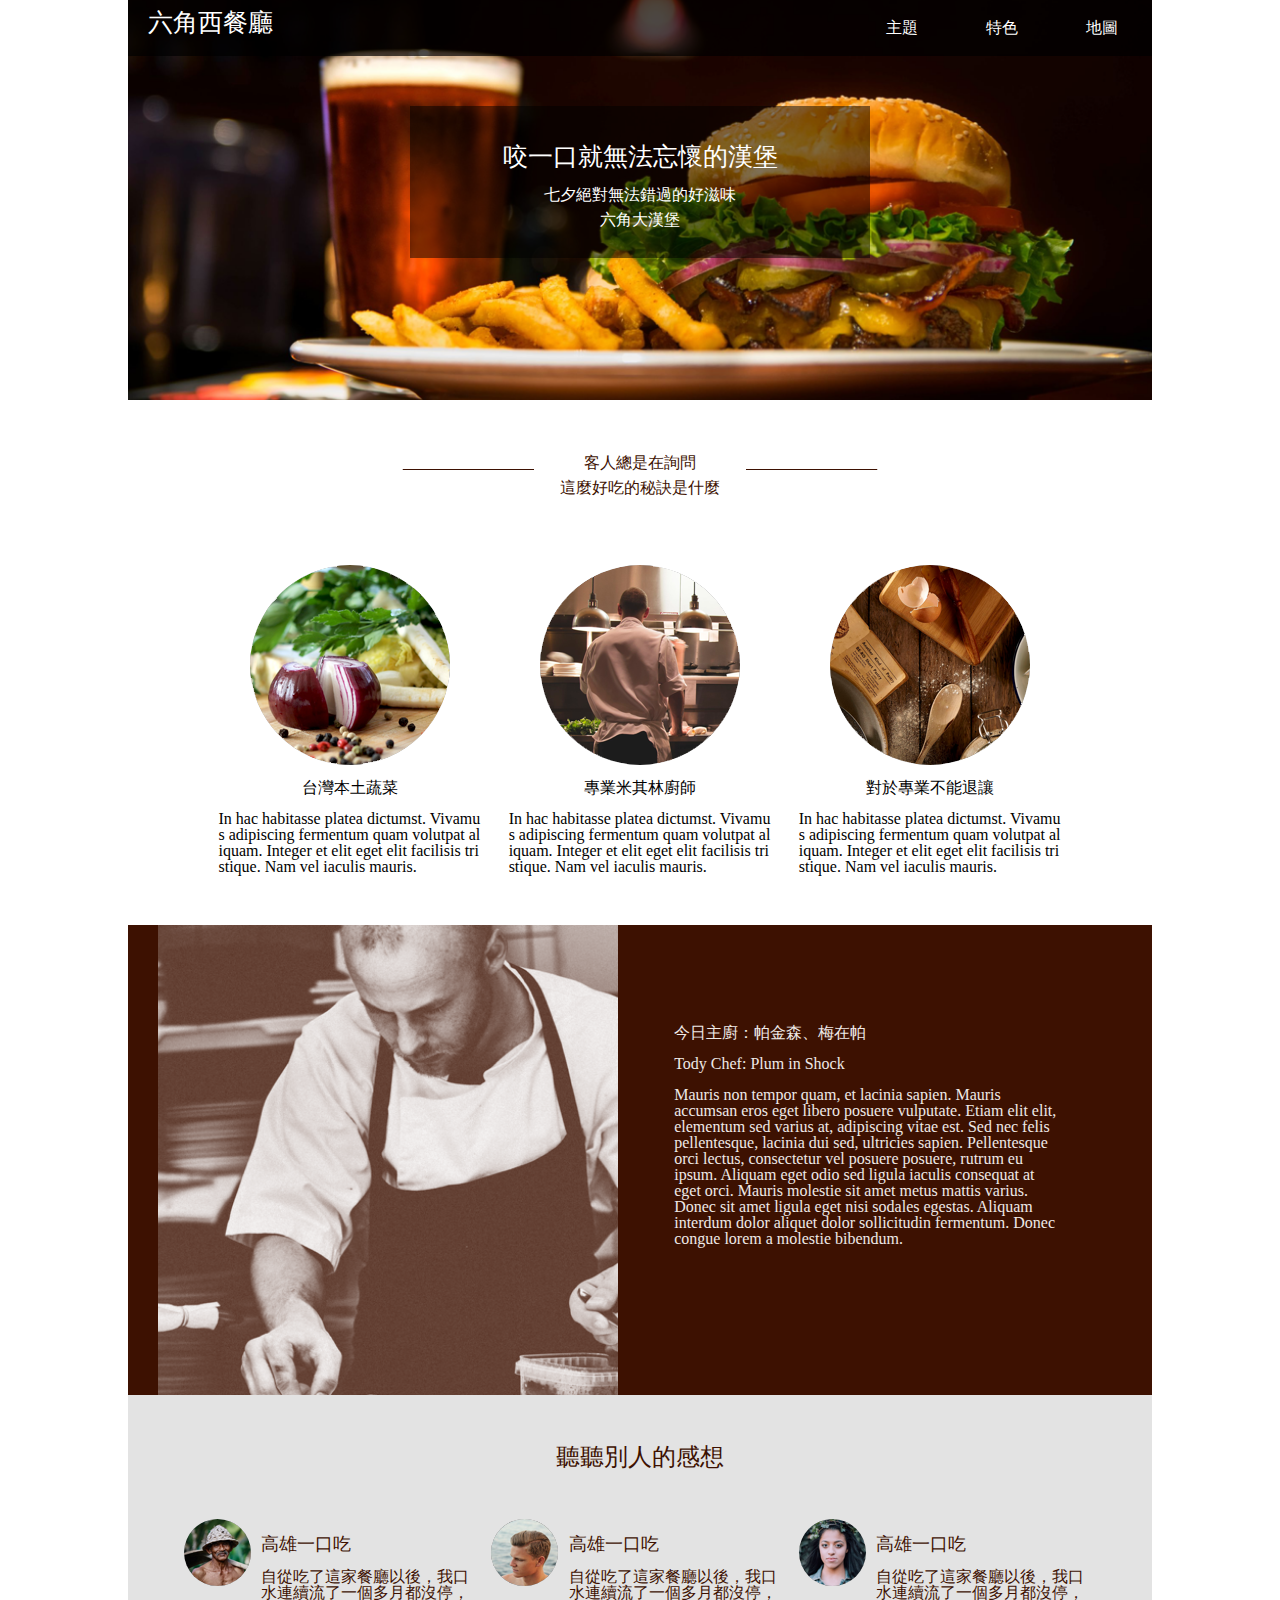
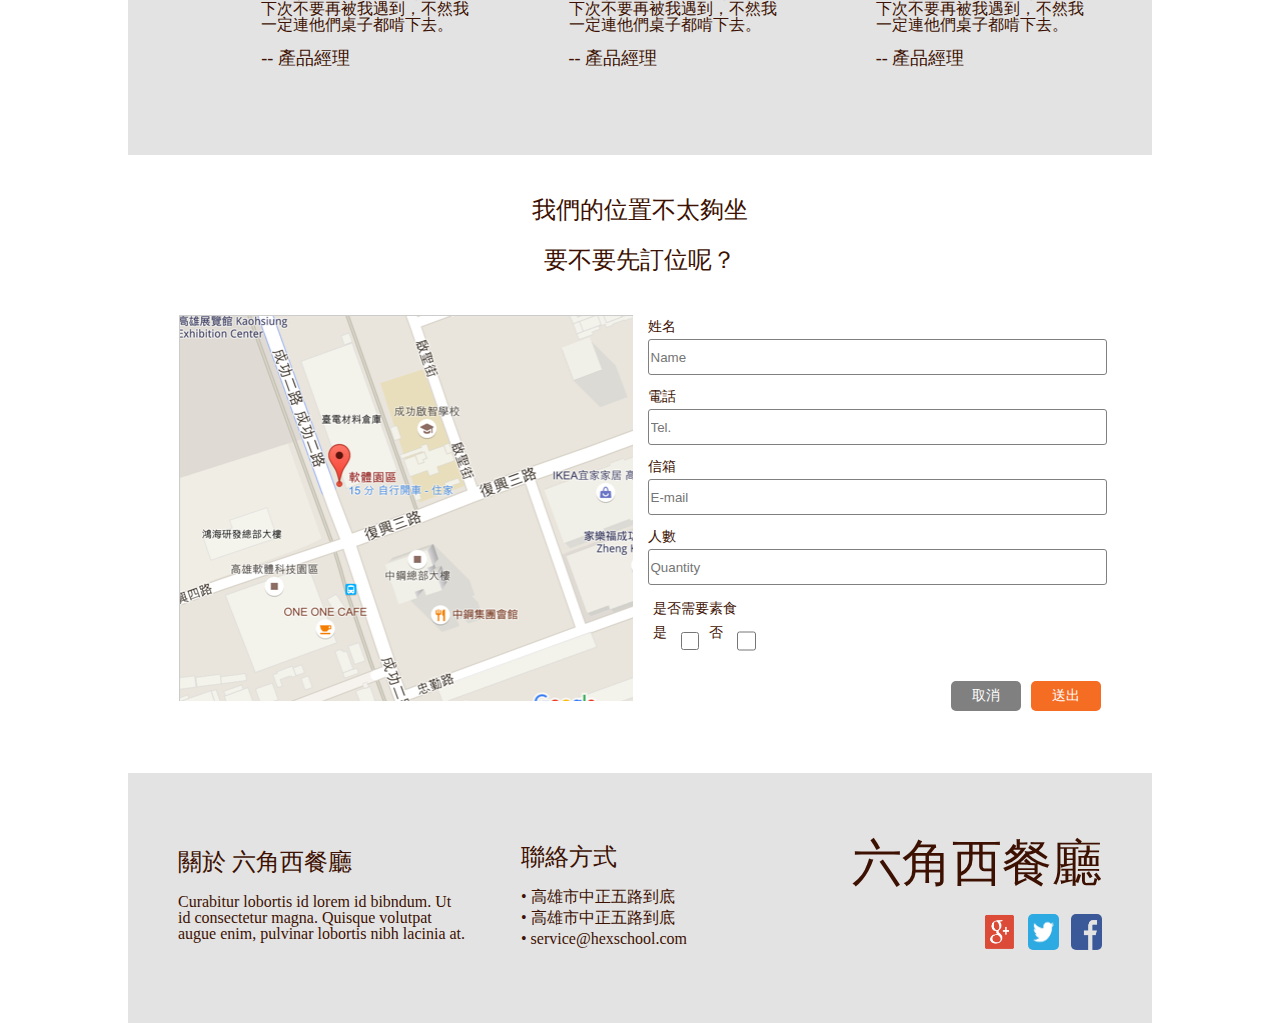
<file: index.html>
<!DOCTYPE html>
<html lang="en">
<head>
  <meta charset="UTF-8">
  <title>Document</title>
  <meta name="viewport" content="width=device-width, initial-scale=1.0">
  <!-- <link rel="stylesheet" href="rwd-final-indexcss.css"> -->
  <link rel="stylesheet" href="index.css">
  <link rel="stylesheet" href="https://use.fontawesome.com/releases/v5.8.1/css/all.css" integrity="sha384-50oBUHEmvpQ+1lW4y57PTFmhCaXp0ML5d60M1M7uH2+nqUivzIebhndOJK28anvf" crossorigin="anonymous">

</head>
<body>
<div class="wrap">
<div class="header">
	<!-- <img src="web/assets/header_desktop.png" alt=""> -->
	<div class="headerlist">
		<h1 >六角西餐廳</h1>
		<div class="list">
			<ul>
				<li><a href="#">主題</a></li>
				<li><a href="#">特色</a></li>
				<li><a href="#">地圖</a></li>
			</ul>


		</div>
		<div class="menuicon">
			<div class="iconborder"></div>
			<div class="iconborder"></div>
			<div class="iconborder"></div>
		</div>
	</div>
	<div class="headerh2">
		<div>
		<h2>咬一口<br/>就無法忘懷的漢堡</h2>
		<p>七夕絕對無法錯過的好滋味</p>
		<div class="headerh2-icon">
		<i class="fas fa-utensils"></i>
		<p>六角大漢堡</p>
		<i class="fas fa-utensils"></i>
		
		</div>
		</div>
	</div>
</div>

<div class="con1">
	
		<div class="con1title">
		<p class="p-line">客人總是在詢問</p>
		<span>這麼好吃的秘訣是什麼</span>
		</div>
	
		<div class="con1info">
			<ul>
				<li>
					<img src="web/assets/feature_1.png" alt="">
					<h3>台灣本土蔬菜</h3>
					<p>In hac habitasse platea dictumst. Vivamus adipiscing fermentum quam volutpat aliquam. Integer et elit eget elit facilisis tristique. Nam vel iaculis mauris.</p>

				</li>
				<li>
					<img src="web/assets/feature_2.png" alt="">
					<h3>專業米其林廚師</h3>
					<p>In hac habitasse platea dictumst. Vivamus adipiscing fermentum quam volutpat aliquam. Integer et elit eget elit facilisis tristique. Nam vel iaculis mauris.</p>

				</li>
				<li>
					<img src="web/assets/feature_3.png" alt="">
					<h3>對於專業不能退讓</h3>
					<p>In hac habitasse platea dictumst. Vivamus adipiscing fermentum quam volutpat aliquam. Integer et elit eget elit facilisis tristique. Nam vel iaculis mauris.</p>

				</li>	


			</ul>


		</div>

</div>

<div class="con2">
	
	<div class="con2img"><img src="web/assets/main_chef_brown.png" alt="" "></div>

	
	<div class="con2intr">
		<h3>今日主廚：帕金森、梅在帕</h3>
		<h3>Tody Chef: Plum in Shock</h3>
		<p>Mauris non tempor quam, et lacinia sapien. Mauris accumsan eros eget libero posuere vulputate. Etiam elit elit, elementum sed varius at, adipiscing vitae est. Sed nec felis pellentesque, lacinia dui sed, ultricies sapien. Pellentesque orci lectus, consectetur vel posuere posuere, rutrum eu ipsum. Aliquam eget odio sed ligula iaculis consequat at eget orci. Mauris molestie sit amet metus mattis varius. Donec sit amet ligula eget nisi sodales egestas. Aliquam interdum dolor aliquet dolor sollicitudin fermentum. Donec congue lorem a molestie bibendum.</p>


	</div>
</div>


<div class="info">
	<h2>聽聽別人的感想</h2>
	<div class="comment">
		<ul>
			<li class="com-img1"></li>
			<li class="com-wrap">
				<span>高雄一口吃</span>
				<p>自從吃了這家餐廳以後，我口水連續流了一個多月都沒停，下次不要再被我遇到，不然我一定連他們桌子都啃下去。</p>
				<span class="comment-name">-- 產品經理</span>
			</li>
			<li class="com-img2"></li>

			<li class="com-wrap">
				<span>高雄一口吃</span>
				<p>自從吃了這家餐廳以後，我口水連續流了一個多月都沒停，下次不要再被我遇到，不然我一定連他們桌子都啃下去。</p>
				<span class="comment-name">-- 產品經理</span>

			</li>

			<li class="com-img3"></li>

			<li class="com-wrap">
				<span>高雄一口吃</span>
				<p>自從吃了這家餐廳以後，我口水連續流了一個多月都沒停，下次不要再被我遇到，不然我一定連他們桌子都啃下去。</p>
				<span class="comment-name">-- 產品經理</span>
			</li>
		</ul>
	</div>


</div>




<div class="map">
	<h3>我們的位置不太夠坐</h3>
	<h3>要不要先訂位呢？</h3>
	<div class="mapinfo">
		<div class="map-mini"></div>
		<div class="mapinput">
			<label for="name">姓名</label>
			<input class="username" type="text" id="name" placeholder="Name">
			<label for="telephone">電話</label>
			<input class="usertel" type="number" id="telephone" placeholder="Tel.">
			<label for="email">信箱</label>
			<input class="usermail" type="text" id="email" placeholder="E-mail">
			<label for="quantity">人數</label>
			<input class="userquantity" type="number" id="quantity" placeholder="Quantity">
			<span>是否需要素食</span>
			
			<form action="#">
				<div class="user-vesge">
					<span id="vegetarian">是</span>
					<input type="checkbox" id="vegetarian" value="yes" >
					<span id="vegetarian">否</span>
					<input type="checkbox" id="vegetarian" value="no" >
				</div>
			</form>
			<div class="info-sub">
				<button type="submit" class="info-botten">取消</button>
				<button type="submit" class="info-botten info-botten2">送出</button>
			</div>
			
		</div>
	</div>

</div>

<div class="footer">
	<div class="footer-info">
		<h3>關於 六角西餐廳</h3>
		<p>Curabitur lobortis id lorem id bibndum. Ut id consectetur magna. Quisque volutpat augue enim, pulvinar lobortis nibh lacinia at. </p>
	</div>
	<div class="footer-info">
		<h3>聯絡方式</h3>
		<p>•	高雄市中正五路到底</p>
		<p>•	高雄市中正五路到底</p>
		<p>•	service@hexschool.com</p>
	</div>
	<div class="footer-info footer-info2" style="margin-left:  auto;">
		<h3>六角西餐廳</h3>
		<div class="link">
			<a href="#" ><img src="web/assets/googlelogo.png" alt=""></a>
			<a href="#" ><img src="web/assets/twitterlogo.jpg" alt=""></a>
			<a href="#" ><img src="web/assets/fblogo.png" alt=""></a>
		</div>

	</div>
</div>	



</div>
</body>

</html>
</file>
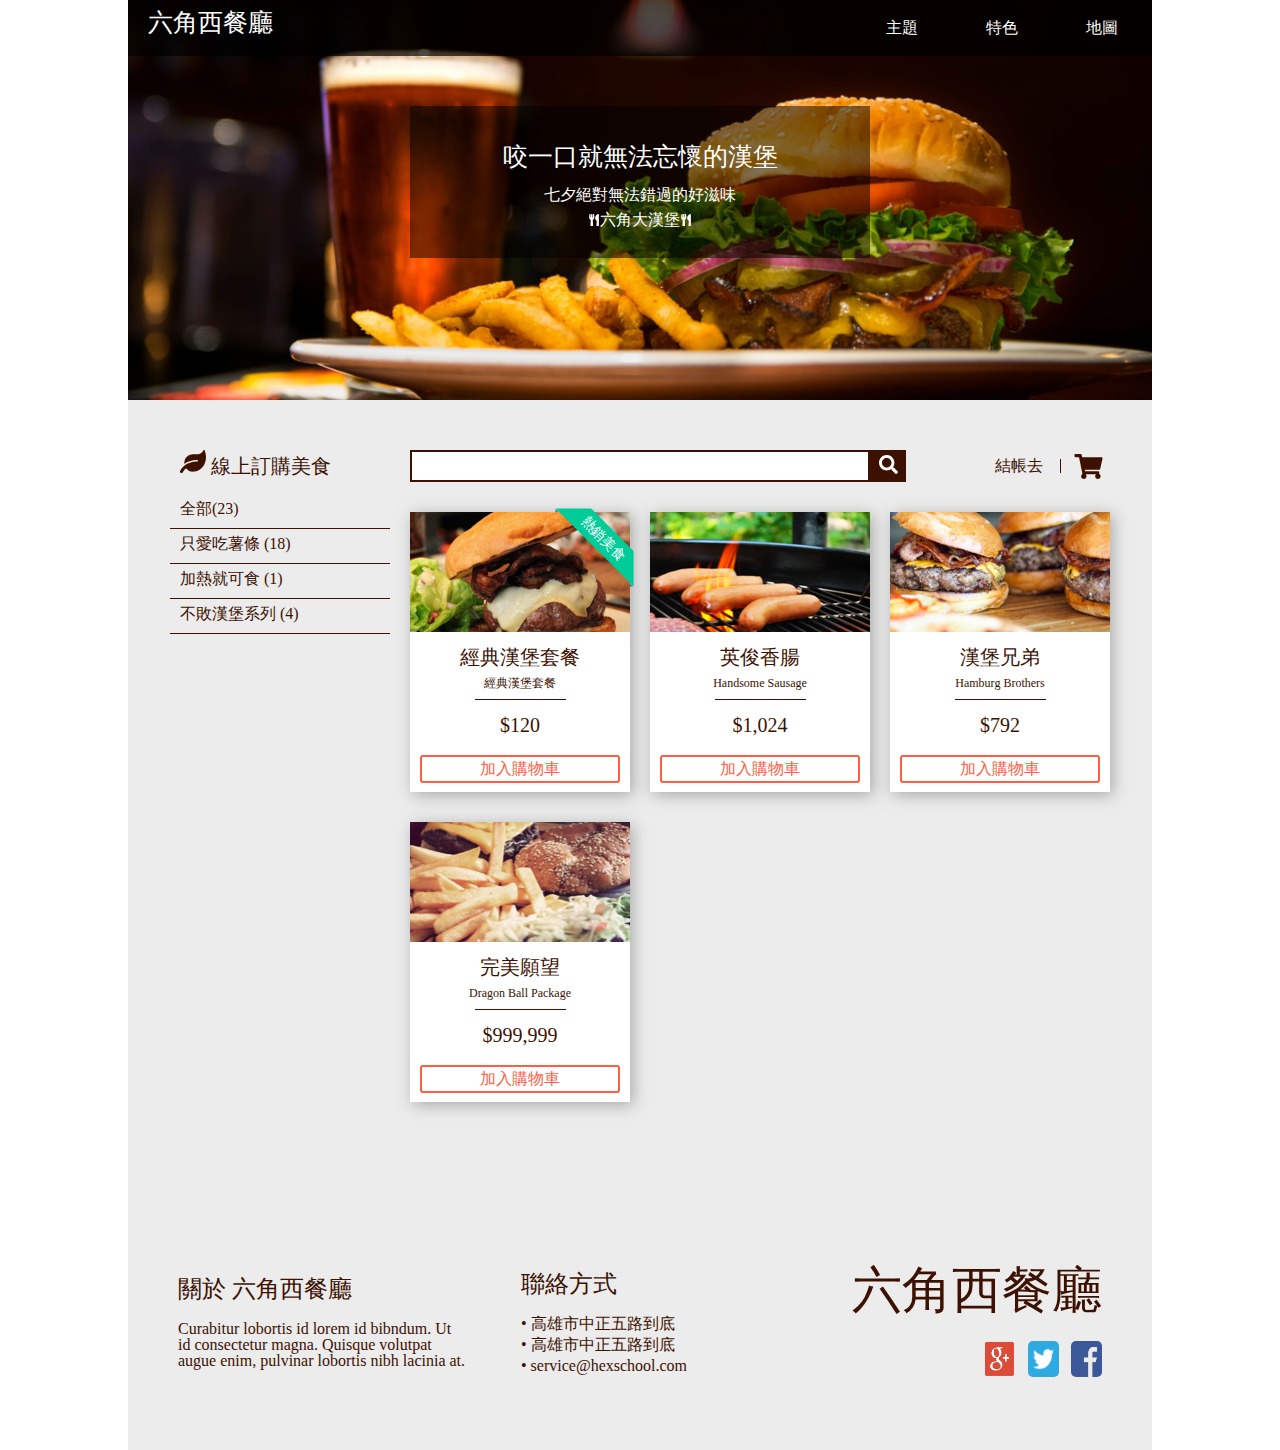
<file: rwd-final-cart.html>
<!DOCTYPE html>
<html lang="en">
<head>
  <meta charset="UTF-8">
  <title>購物車</title>
  <meta name="viewport" content="width=device-width, initial-scale=1.0">
  <!-- <link rel="stylesheet" href="rwd-final-cartcss.css"> -->
  <link rel="stylesheet" href="cart.css">

</head>
<body>
<div class="wrap">
<div class="header">
	<!-- <img src="web/assets/header_desktop.png" alt=""> -->
	<div class="headerlist">
		<h1 >六角西餐廳</h1>
		<div class="list">
			<ul>
				<li><a href="#">主題</a></li>
				<li><a href="#">特色</a></li>
				<li><a href="#">地圖</a></li>
			</ul>


		</div>
		<div class="menuicon">
			<div class="iconborder"></div>
			<div class="iconborder"></div>
			<div class="iconborder"></div>
		</div>
	</div>
	

<div class="headerh2">
		<div>
		<h2>咬一口<br/>就無法忘懷的漢堡</h2>
		<p>七夕絕對無法錯過的好滋味</p>
		<div class="headerh2-icon">
		<svg aria-hidden="true" focusable="false" data-prefix="fas" data-icon="utensils" class="svg-inline--fa fa-utensils fa-w-13" role="img" xmlns="http://www.w3.org/2000/svg" viewBox="0 0 416 512"><path fill="currentColor" d="M207.9 15.2c.8 4.7 16.1 94.5 16.1 128.8 0 52.3-27.8 89.6-68.9 104.6L168 486.7c.7 13.7-10.2 25.3-24 25.3H80c-13.7 0-24.7-11.5-24-25.3l12.9-238.1C27.7 233.6 0 196.2 0 144 0 109.6 15.3 19.9 16.1 15.2 19.3-5.1 61.4-5.4 64 16.3v141.2c1.3 3.4 15.1 3.2 16 0 1.4-25.3 7.9-139.2 8-141.8 3.3-20.8 44.7-20.8 47.9 0 .2 2.7 6.6 116.5 8 141.8.9 3.2 14.8 3.4 16 0V16.3c2.6-21.6 44.8-21.4 48-1.1zm119.2 285.7l-15 185.1c-1.2 14 9.9 26 23.9 26h56c13.3 0 24-10.7 24-24V24c0-13.2-10.7-24-24-24-82.5 0-221.4 178.5-64.9 300.9z"></path></svg>
		<p>六角大漢堡</p>
		<svg aria-hidden="true" focusable="false" data-prefix="fas" data-icon="utensils" class="svg-inline--fa fa-utensils fa-w-13" role="img" xmlns="http://www.w3.org/2000/svg" viewBox="0 0 416 512"><path fill="currentColor" d="M207.9 15.2c.8 4.7 16.1 94.5 16.1 128.8 0 52.3-27.8 89.6-68.9 104.6L168 486.7c.7 13.7-10.2 25.3-24 25.3H80c-13.7 0-24.7-11.5-24-25.3l12.9-238.1C27.7 233.6 0 196.2 0 144 0 109.6 15.3 19.9 16.1 15.2 19.3-5.1 61.4-5.4 64 16.3v141.2c1.3 3.4 15.1 3.2 16 0 1.4-25.3 7.9-139.2 8-141.8 3.3-20.8 44.7-20.8 47.9 0 .2 2.7 6.6 116.5 8 141.8.9 3.2 14.8 3.4 16 0V16.3c2.6-21.6 44.8-21.4 48-1.1zm119.2 285.7l-15 185.1c-1.2 14 9.9 26 23.9 26h56c13.3 0 24-10.7 24-24V24c0-13.2-10.7-24-24-24-82.5 0-221.4 178.5-64.9 300.9z"></path></svg>
		
		</div>
		</div>
	</div>
	
</div>




<div class="cart-content">
	<div class="cart-con1">
		<h3>
			<svg  aria-hidden="true" focusable="false" data-prefix="fas" data-icon="leaf" class="svg-leaf" role="img" xmlns="http://www.w3.org/2000/svg" viewBox="0 0 576 512"><path fill="currentColor" d="M546.2 9.7c-5.6-12.5-21.6-13-28.3-1.2C486.9 62.4 431.4 96 368 96h-80C182 96 96 182 96 288c0 7 .8 13.7 1.5 20.5C161.3 262.8 253.4 224 384 224c8.8 0 16 7.2 16 16s-7.2 16-16 16C132.6 256 26 410.1 2.4 468c-6.6 16.3 1.2 34.9 17.5 41.6 16.4 6.8 35-1.1 41.8-17.3 1.5-3.6 20.9-47.9 71.9-90.6 32.4 43.9 94 85.8 174.9 77.2C465.5 467.5 576 326.7 576 154.3c0-50.2-10.8-102.2-29.8-144.6z"></path></svg>
			線上訂購美食
		</h3>
		<ul>
			<li><a href="#">全部(23)</a> </li>
			<li><a href="#">只愛吃薯條 (18)</a></li>
			<li><a href="#">加熱就可食 (1)</a></li>
			<li><a href="#">不敗漢堡系列 (4)</a></li>
		</ul>
	</div>
	<div class="cart-con2">
		<div class="searchpay">
		<div class="searchbar">
		<input type="search" id="product_search" >
		<button type="submit" id="search_submit">
			<svg aria-hidden="true" focusable="false" data-prefix="fas" data-icon="search" class="svg-inline--fa fa-search fa-w-16" role="img" xmlns="http://www.w3.org/2000/svg" viewBox="0 0 512 512"><path fill="currentColor" d="M505 442.7L405.3 343c-4.5-4.5-10.6-7-17-7H372c27.6-35.3 44-79.7 44-128C416 93.1 322.9 0 208 0S0 93.1 0 208s93.1 208 208 208c48.3 0 92.7-16.4 128-44v16.3c0 6.4 2.5 12.5 7 17l99.7 99.7c9.4 9.4 24.6 9.4 33.9 0l28.3-28.3c9.4-9.4 9.4-24.6.1-34zM208 336c-70.7 0-128-57.2-128-128 0-70.7 57.2-128 128-128 70.7 0 128 57.2 128 128 0 70.7-57.2 128-128 128z"></path></svg>
		</button>
		</div>
		
		<div class="topay">
			<div class="pay">
				<a href="#" >
				<span >結帳去</span>
				</a>
				<div class="separationline"></div>
			</div>
			<svg aria-hidden="true" focusable="false" data-prefix="fas" data-icon="shopping-cart" class="svg-inline--fa fa-shopping-cart fa-w-18" role="img" xmlns="http://www.w3.org/2000/svg" viewBox="0 0 576 512"><path fill="currentColor" d="M528.12 301.319l47.273-208C578.806 78.301 567.391 64 551.99 64H159.208l-9.166-44.81C147.758 8.021 137.93 0 126.529 0H24C10.745 0 0 10.745 0 24v16c0 13.255 10.745 24 24 24h69.883l70.248 343.435C147.325 417.1 136 435.222 136 456c0 30.928 25.072 56 56 56s56-25.072 56-56c0-15.674-6.447-29.835-16.824-40h209.647C430.447 426.165 424 440.326 424 456c0 30.928 25.072 56 56 56s56-25.072 56-56c0-22.172-12.888-41.332-31.579-50.405l5.517-24.276c3.413-15.018-8.002-29.319-23.403-29.319H218.117l-6.545-32h293.145c11.206 0 20.92-7.754 23.403-18.681z"></path></svg>
		</div>
		
		</div>

		<ul>
			<div class="hotfood">
			<li class="cart-con2product"><img src="web/assets/product_1.png" alt="">
			<h3>經典漢堡套餐</h3>
			<p>經典漢堡套餐</p>
			<span>$120 </span>
			<button type="submit" id="product_submit">加入購物車</button>
			</li>
			</div>

			
			<li class="cart-con2product"><img src="web/assets/product_2.png" alt="">
			<h3>英俊香腸</h3>
			<p>Handsome Sausage</p>
			<span>$1,024</span>
			<button type="submit" id="product_submit">加入購物車</button>
			</li>
			<li class="cart-con2product"><img src="web/assets/product_3.png" alt="">
			<h3>漢堡兄弟</h3>
			<p>Hamburg Brothers</p>
			<span>$792</span>
			<button type="submit" id="product_submit">加入購物車</button>
			</li>
			<li class="cart-con2product"><img src="web/assets/product_4.png" alt="">
			<h3>完美願望</h3>
			<p>Dragon Ball Package</p>
			<span>$999,999</span>
			<button type="submit" id="product_submit">加入購物車</button>
			</li>
		</ul>
	</div>


</div>


<div class="footer">
	<div class="footer-info">
		<h3>關於 六角西餐廳</h3>
		<p>Curabitur lobortis id lorem id bibndum. Ut id consectetur magna. Quisque volutpat augue enim, pulvinar lobortis nibh lacinia at. </p>
	</div>
	<div class="footer-info">
		<h3>聯絡方式</h3>
		<p>•	高雄市中正五路到底</p>
		<p>•	高雄市中正五路到底</p>
		<p>•	service@hexschool.com</p>
	</div>
	<div class="footer-info footer-info2" style="margin-left:  auto;">
		<h3>六角西餐廳</h3>
		<div class="link">
			<a href="#" ><img src="web/assets/googlelogo.png" alt=""></a>
			<a href="#" ><img src="web/assets/twitterlogo.jpg" alt=""></a>
			<a href="#" ><img src="web/assets/fblogo.png" alt=""></a>
		</div>

	</div>
</div>	



</div>
</body>

</html>
</file>
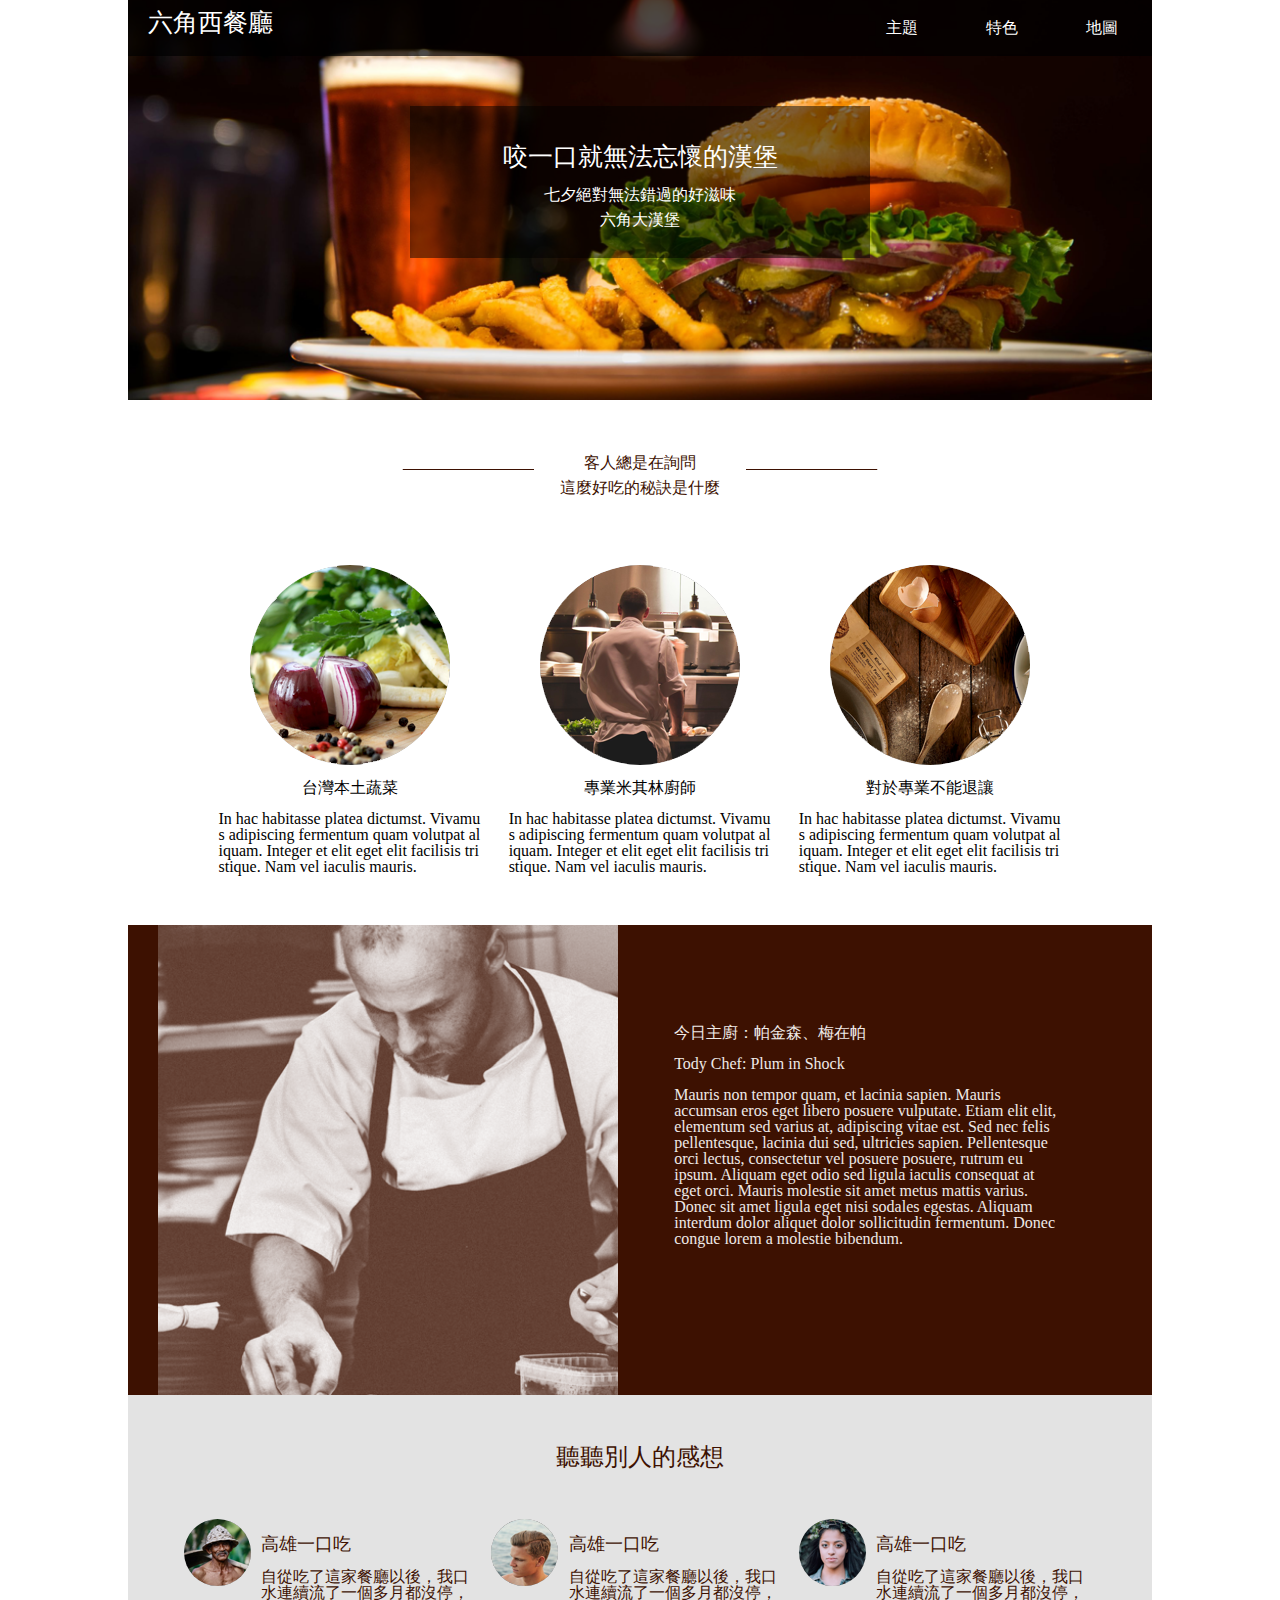
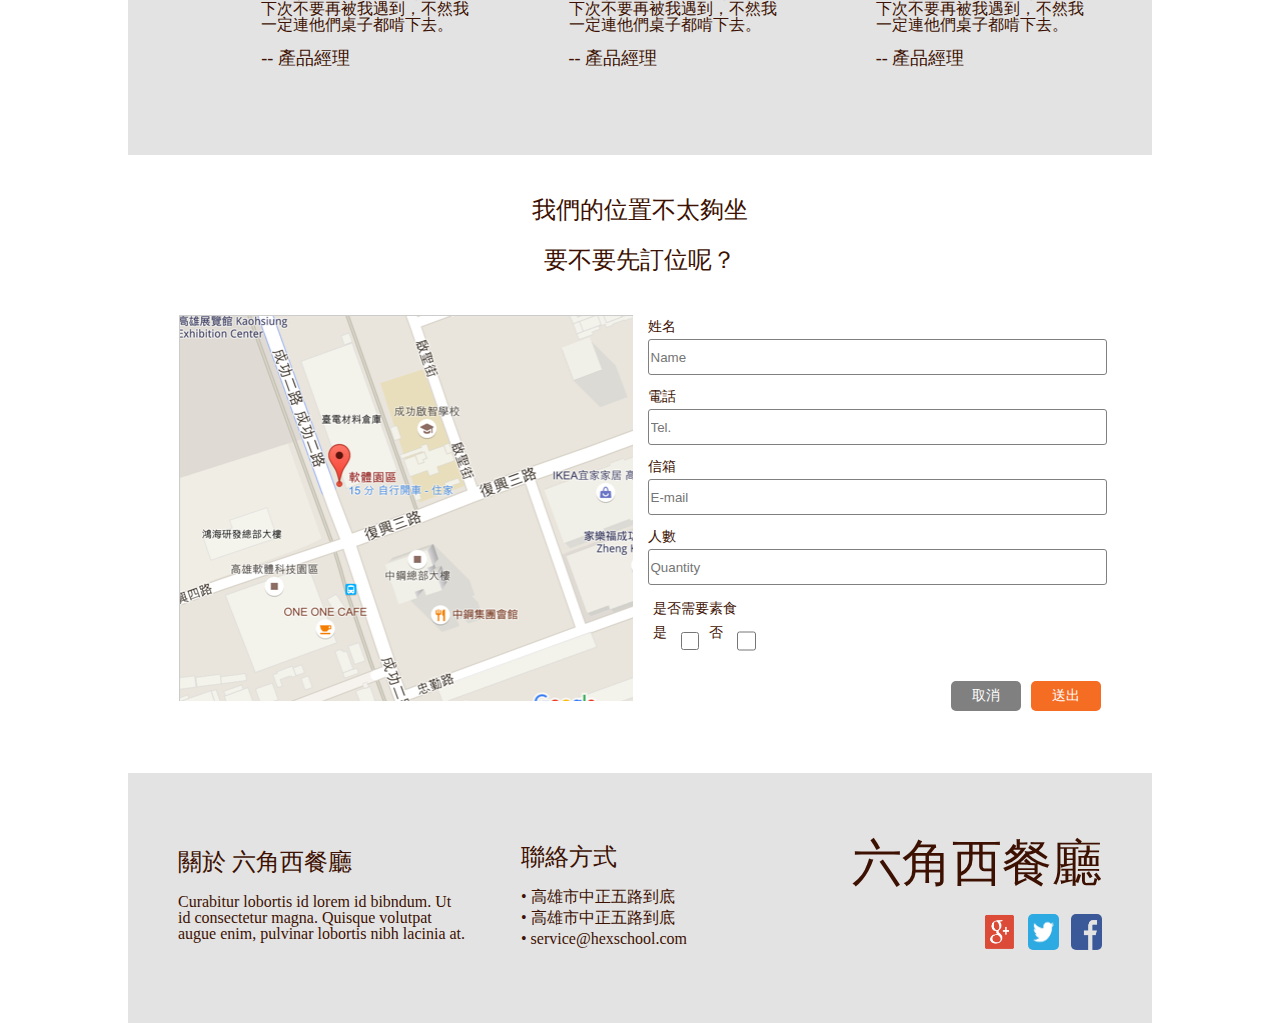
<file: rwd-final-index.html>
<!DOCTYPE html>
<html lang="en">
<head>
  <meta charset="UTF-8">
  <title>Document</title>
  <meta name="viewport" content="width=device-width, initial-scale=1.0">
  <!-- <link rel="stylesheet" href="rwd-final-indexcss.css"> -->
  <link rel="stylesheet" href="index.css">
  <link rel="stylesheet" href="https://use.fontawesome.com/releases/v5.8.1/css/all.css" integrity="sha384-50oBUHEmvpQ+1lW4y57PTFmhCaXp0ML5d60M1M7uH2+nqUivzIebhndOJK28anvf" crossorigin="anonymous">

</head>
<body>
<div class="wrap">
<div class="header">
	<!-- <img src="web/assets/header_desktop.png" alt=""> -->
	<div class="headerlist">
		<h1 >六角西餐廳</h1>
		<div class="list">
			<ul>
				<li><a href="#">主題</a></li>
				<li><a href="#">特色</a></li>
				<li><a href="#">地圖</a></li>
			</ul>


		</div>
		<div class="menuicon">
			<div class="iconborder"></div>
			<div class="iconborder"></div>
			<div class="iconborder"></div>
		</div>
	</div>
	<div class="headerh2">
		<div>
		<h2>咬一口<br/>就無法忘懷的漢堡</h2>
		<p>七夕絕對無法錯過的好滋味</p>
		<div class="headerh2-icon">
		<i class="fas fa-utensils"></i>
		<p>六角大漢堡</p>
		<i class="fas fa-utensils"></i>
		
		</div>
		</div>
	</div>
</div>

<div class="con1">
	
		<div class="con1title">
		<p class="p-line">客人總是在詢問</p>
		<span>這麼好吃的秘訣是什麼</span>
		</div>
	
		<div class="con1info">
			<ul>
				<li>
					<img src="web/assets/feature_1.png" alt="">
					<h3>台灣本土蔬菜</h3>
					<p>In hac habitasse platea dictumst. Vivamus adipiscing fermentum quam volutpat aliquam. Integer et elit eget elit facilisis tristique. Nam vel iaculis mauris.</p>

				</li>
				<li>
					<img src="web/assets/feature_2.png" alt="">
					<h3>專業米其林廚師</h3>
					<p>In hac habitasse platea dictumst. Vivamus adipiscing fermentum quam volutpat aliquam. Integer et elit eget elit facilisis tristique. Nam vel iaculis mauris.</p>

				</li>
				<li>
					<img src="web/assets/feature_3.png" alt="">
					<h3>對於專業不能退讓</h3>
					<p>In hac habitasse platea dictumst. Vivamus adipiscing fermentum quam volutpat aliquam. Integer et elit eget elit facilisis tristique. Nam vel iaculis mauris.</p>

				</li>	


			</ul>


		</div>

</div>

<div class="con2">
	
	<div class="con2img"><img src="web/assets/main_chef_brown.png" alt="" "></div>

	
	<div class="con2intr">
		<h3>今日主廚：帕金森、梅在帕</h3>
		<h3>Tody Chef: Plum in Shock</h3>
		<p>Mauris non tempor quam, et lacinia sapien. Mauris accumsan eros eget libero posuere vulputate. Etiam elit elit, elementum sed varius at, adipiscing vitae est. Sed nec felis pellentesque, lacinia dui sed, ultricies sapien. Pellentesque orci lectus, consectetur vel posuere posuere, rutrum eu ipsum. Aliquam eget odio sed ligula iaculis consequat at eget orci. Mauris molestie sit amet metus mattis varius. Donec sit amet ligula eget nisi sodales egestas. Aliquam interdum dolor aliquet dolor sollicitudin fermentum. Donec congue lorem a molestie bibendum.</p>


	</div>
</div>


<div class="info">
	<h2>聽聽別人的感想</h2>
	<div class="comment">
		<ul>
			<li class="com-img1"></li>
			<li class="com-wrap">
				<span>高雄一口吃</span>
				<p>自從吃了這家餐廳以後，我口水連續流了一個多月都沒停，下次不要再被我遇到，不然我一定連他們桌子都啃下去。</p>
				<span class="comment-name">-- 產品經理</span>
			</li>
			<li class="com-img2"></li>

			<li class="com-wrap">
				<span>高雄一口吃</span>
				<p>自從吃了這家餐廳以後，我口水連續流了一個多月都沒停，下次不要再被我遇到，不然我一定連他們桌子都啃下去。</p>
				<span class="comment-name">-- 產品經理</span>

			</li>

			<li class="com-img3"></li>

			<li class="com-wrap">
				<span>高雄一口吃</span>
				<p>自從吃了這家餐廳以後，我口水連續流了一個多月都沒停，下次不要再被我遇到，不然我一定連他們桌子都啃下去。</p>
				<span class="comment-name">-- 產品經理</span>
			</li>
		</ul>
	</div>


</div>




<div class="map">
	<h3>我們的位置不太夠坐</h3>
	<h3>要不要先訂位呢？</h3>
	<div class="mapinfo">
		<div class="map-mini"></div>
		<div class="mapinput">
			<label for="name">姓名</label>
			<input class="username" type="text" id="name" placeholder="Name">
			<label for="telephone">電話</label>
			<input class="usertel" type="number" id="telephone" placeholder="Tel.">
			<label for="email">信箱</label>
			<input class="usermail" type="text" id="email" placeholder="E-mail">
			<label for="quantity">人數</label>
			<input class="userquantity" type="number" id="quantity" placeholder="Quantity">
			<span>是否需要素食</span>
			
			<form action="#">
				<div class="user-vesge">
					<span id="vegetarian">是</span>
					<input type="checkbox" id="vegetarian" value="yes" >
					<span id="vegetarian">否</span>
					<input type="checkbox" id="vegetarian" value="no" >
				</div>
			</form>
			<div class="info-sub">
				<button type="submit" class="info-botten">取消</button>
				<button type="submit" class="info-botten info-botten2">送出</button>
			</div>
			
		</div>
	</div>

</div>

<div class="footer">
	<div class="footer-info">
		<h3>關於 六角西餐廳</h3>
		<p>Curabitur lobortis id lorem id bibndum. Ut id consectetur magna. Quisque volutpat augue enim, pulvinar lobortis nibh lacinia at. </p>
	</div>
	<div class="footer-info">
		<h3>聯絡方式</h3>
		<p>•	高雄市中正五路到底</p>
		<p>•	高雄市中正五路到底</p>
		<p>•	service@hexschool.com</p>
	</div>
	<div class="footer-info footer-info2" style="margin-left:  auto;">
		<h3>六角西餐廳</h3>
		<div class="link">
			<a href="#" ><img src="web/assets/googlelogo.png" alt=""></a>
			<a href="#" ><img src="web/assets/twitterlogo.jpg" alt=""></a>
			<a href="#" ><img src="web/assets/fblogo.png" alt=""></a>
		</div>

	</div>
</div>	



</div>
</body>

</html>
</file>
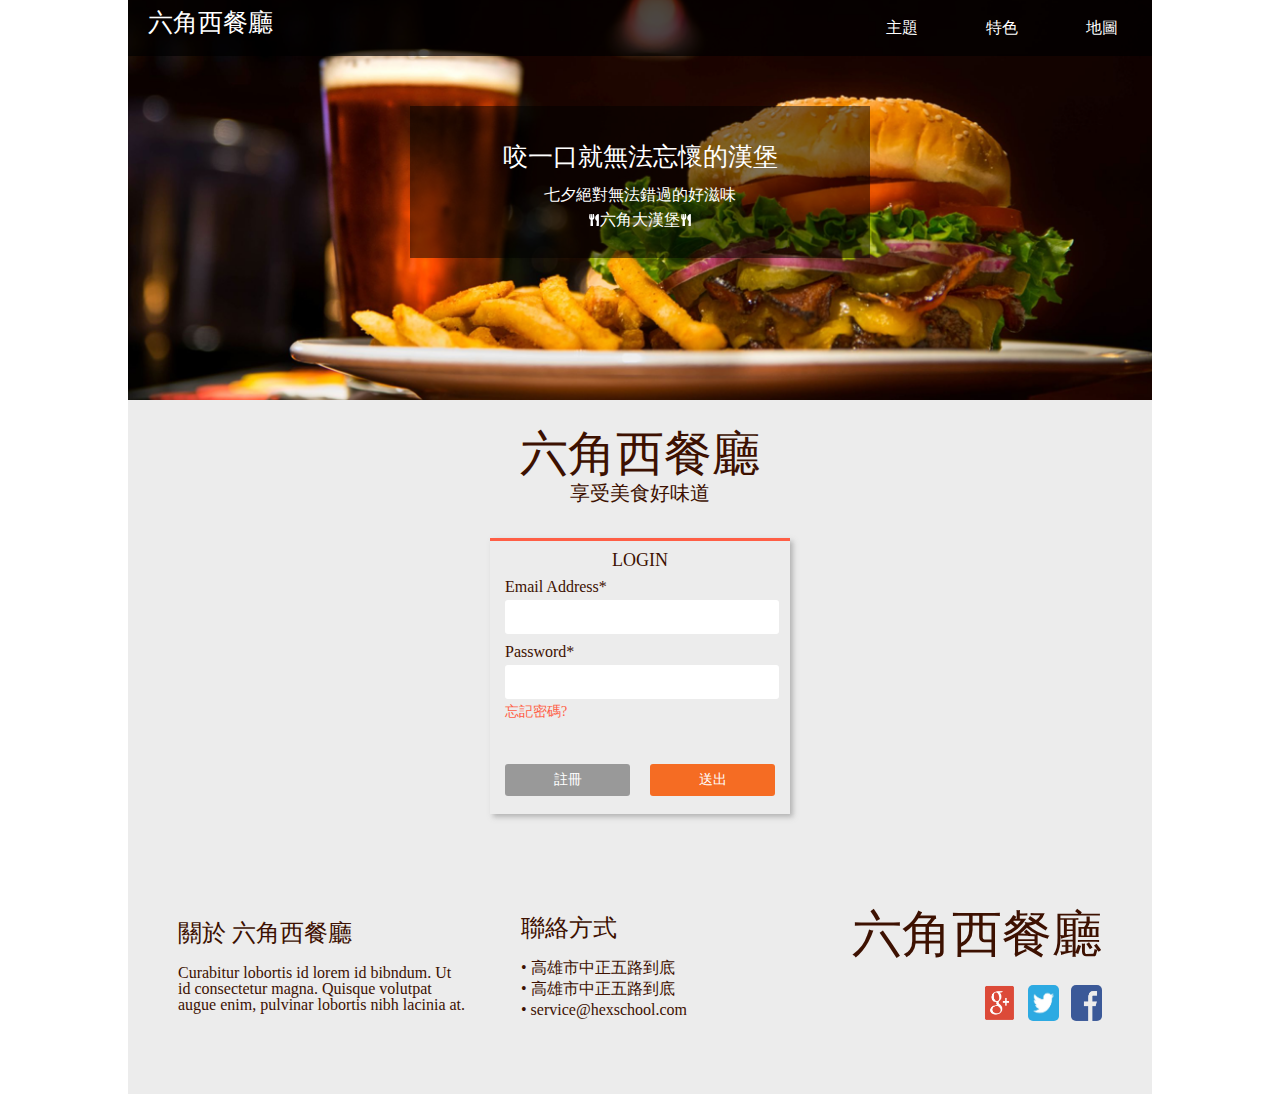
<file: rwd-final-login.html>
<!DOCTYPE html>
<html lang="en">
<head>
  <meta charset="UTF-8">
  <title>購物車</title>
  <meta name="viewport" content="width=device-width, initial-scale=1.0">
  <!-- <link rel="stylesheet" href="rwd-final-logincss.css"> -->
  <link rel="stylesheet" href="login.css">
  <link rel="stylesheet" href="https://use.fontawesome.com/releases/v5.7.2/css/all.css" integrity="sha384-fnmOCqbTlWIlj8LyTjo7mOUStjsKC4pOpQbqyi7RrhN7udi9RwhKkMHpvLbHG9Sr" crossorigin="anonymous">
  <link rel="stylesheet" href="https://use.fontawesome.com/releases/v5.7.2/css/all.css" integrity="sha384-fnmOCqbTlWIlj8LyTjo7mOUStjsKC4pOpQbqyi7RrhN7udi9RwhKkMHpvLbHG9Sr" crossorigin="anonymous">

</head>

<body>
<div class="wrap">
<div class="header">
	<!-- <img src="web/assets/header_desktop.png" alt=""> -->
	<div class="headerlist">
		<h1 >六角西餐廳</h1>
		<div class="list">
			<ul>
				<li><a href="#">主題</a></li>
				<li><a href="#">特色</a></li>
				<li><a href="#">地圖</a></li>
			</ul>


		</div>
		<div class="menuicon">
			<div class="iconborder"></div>
			<div class="iconborder"></div>
			<div class="iconborder"></div>
		</div>
	</div>

<div class="headerh2">
		<div>
		<h2>咬一口<br/>就無法忘懷的漢堡</h2>
		<p>七夕絕對無法錯過的好滋味</p>
		<div class="headerh2-icon">
		<svg aria-hidden="true" focusable="false" data-prefix="fas" data-icon="utensils" class="svg-inline--fa fa-utensils fa-w-13" role="img" xmlns="http://www.w3.org/2000/svg" viewBox="0 0 416 512"><path fill="currentColor" d="M207.9 15.2c.8 4.7 16.1 94.5 16.1 128.8 0 52.3-27.8 89.6-68.9 104.6L168 486.7c.7 13.7-10.2 25.3-24 25.3H80c-13.7 0-24.7-11.5-24-25.3l12.9-238.1C27.7 233.6 0 196.2 0 144 0 109.6 15.3 19.9 16.1 15.2 19.3-5.1 61.4-5.4 64 16.3v141.2c1.3 3.4 15.1 3.2 16 0 1.4-25.3 7.9-139.2 8-141.8 3.3-20.8 44.7-20.8 47.9 0 .2 2.7 6.6 116.5 8 141.8.9 3.2 14.8 3.4 16 0V16.3c2.6-21.6 44.8-21.4 48-1.1zm119.2 285.7l-15 185.1c-1.2 14 9.9 26 23.9 26h56c13.3 0 24-10.7 24-24V24c0-13.2-10.7-24-24-24-82.5 0-221.4 178.5-64.9 300.9z"></path></svg>
		<p>六角大漢堡</p>
		<svg aria-hidden="true" focusable="false" data-prefix="fas" data-icon="utensils" class="svg-inline--fa fa-utensils fa-w-13" role="img" xmlns="http://www.w3.org/2000/svg" viewBox="0 0 416 512"><path fill="currentColor" d="M207.9 15.2c.8 4.7 16.1 94.5 16.1 128.8 0 52.3-27.8 89.6-68.9 104.6L168 486.7c.7 13.7-10.2 25.3-24 25.3H80c-13.7 0-24.7-11.5-24-25.3l12.9-238.1C27.7 233.6 0 196.2 0 144 0 109.6 15.3 19.9 16.1 15.2 19.3-5.1 61.4-5.4 64 16.3v141.2c1.3 3.4 15.1 3.2 16 0 1.4-25.3 7.9-139.2 8-141.8 3.3-20.8 44.7-20.8 47.9 0 .2 2.7 6.6 116.5 8 141.8.9 3.2 14.8 3.4 16 0V16.3c2.6-21.6 44.8-21.4 48-1.1zm119.2 285.7l-15 185.1c-1.2 14 9.9 26 23.9 26h56c13.3 0 24-10.7 24-24V24c0-13.2-10.7-24-24-24-82.5 0-221.4 178.5-64.9 300.9z"></path></svg>
		
		</div>
		</div>
	</div>
	
</div>


<div class="login-content">
	<h3>六角西餐廳</h3>
	<h4>享受美食好味道</h4>
	<div class="loginform">
		<h3>LOGIN</h3>
		<div class="logininfo">
		<label for="login-email">Email Address*</label>
		<label for="login-email" class="emailicon"><i class="far fa-envelope"></i>
		<input type="email" id="login-email" placeholder="">
		</label>

		<label for="login-password">Password*</label>
		<label for="login-password" class="emailicon"><i class="fas fa-unlock-alt"></i>
		<input type="password" id="login-password">
		</label>

		<a href="#">忘記密碼?</a>
		</div>

		<div class="login-button">
		<button type="submit">註冊</button>
		<button type="submit" class="login-send">送出</button>
		</div>

	</div>


</div>


<div class="footer">
	<div class="footer-info">
		<h3>關於 六角西餐廳</h3>
		<p>Curabitur lobortis id lorem id bibndum. Ut id consectetur magna. Quisque volutpat augue enim, pulvinar lobortis nibh lacinia at. </p>
	</div>
	<div class="footer-info">
		<h3>聯絡方式</h3>
		<p>•	高雄市中正五路到底</p>
		<p>•	高雄市中正五路到底</p>
		<p>•	service@hexschool.com</p>
	</div>
	<div class="footer-info footer-info2" style="margin-left:  auto;">
		<h3>六角西餐廳</h3>
		<div class="link">
			<a href="#" ><img src="web/assets/googlelogo.png" alt=""></a>
			<a href="#" ><img src="web/assets/twitterlogo.jpg" alt=""></a>
			<a href="#" ><img src="web/assets/fblogo.png" alt=""></a>
		</div>

	</div>
</div>	



</div>
</body>

</html>
</file>
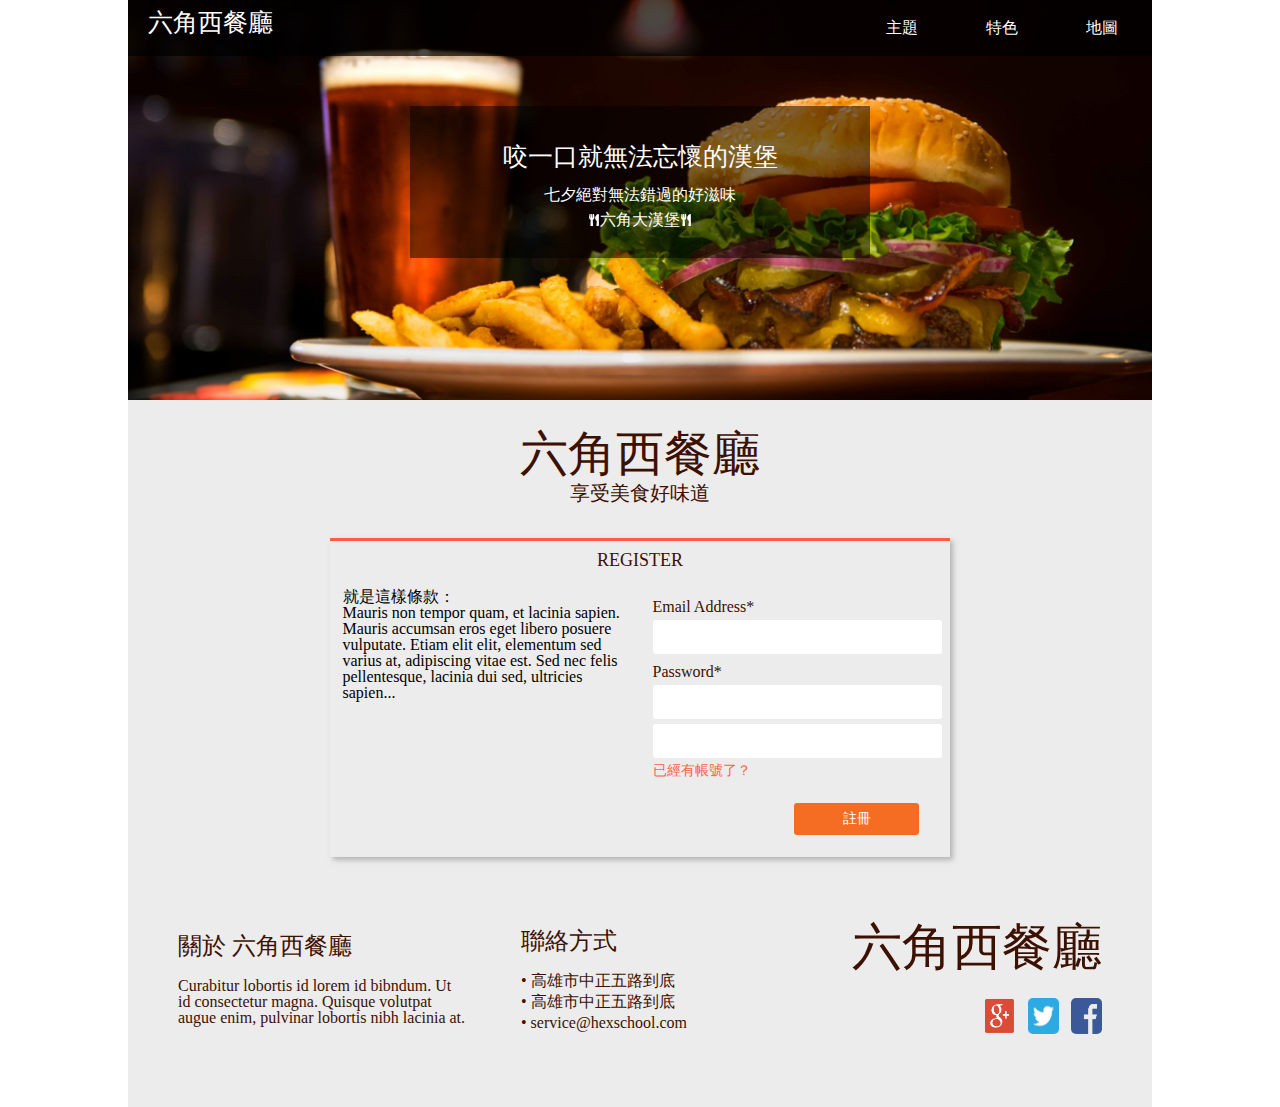
<file: rwd-final-registered.html>
<!DOCTYPE html>
<html lang="en">
<head>
  <meta charset="UTF-8">
  <title>購物車</title>
  <meta name="viewport" content="width=device-width, initial-scale=1.0">
  <!-- <link rel="stylesheet" href="rwd-final-registeredcss.css"> -->
  <link rel="stylesheet" href="registered.css">
  <link rel="stylesheet" href="https://use.fontawesome.com/releases/v5.7.2/css/all.css" integrity="sha384-fnmOCqbTlWIlj8LyTjo7mOUStjsKC4pOpQbqyi7RrhN7udi9RwhKkMHpvLbHG9Sr" crossorigin="anonymous">
  <link rel="stylesheet" href="https://use.fontawesome.com/releases/v5.7.2/css/all.css" integrity="sha384-fnmOCqbTlWIlj8LyTjo7mOUStjsKC4pOpQbqyi7RrhN7udi9RwhKkMHpvLbHG9Sr" crossorigin="anonymous">

</head>

<body>
<div class="wrap">
<div class="header">
	<!-- <img src="web/assets/header_desktop.png" alt=""> -->
	<div class="headerlist">
		<h1 >六角西餐廳</h1>
		<div class="list">
			<ul>
				<li><a href="#">主題</a></li>
				<li><a href="#">特色</a></li>
				<li><a href="#">地圖</a></li>
			</ul>


		</div>
		<div class="menuicon">
			<div class="iconborder"></div>
			<div class="iconborder"></div>
			<div class="iconborder"></div>
		</div>
	</div>

<div class="headerh2">
		<div>
		<h2>咬一口<br/>就無法忘懷的漢堡</h2>
		<p>七夕絕對無法錯過的好滋味</p>
		<div class="headerh2-icon">
		<svg aria-hidden="true" focusable="false" data-prefix="fas" data-icon="utensils" class="svg-inline--fa fa-utensils fa-w-13" role="img" xmlns="http://www.w3.org/2000/svg" viewBox="0 0 416 512"><path fill="currentColor" d="M207.9 15.2c.8 4.7 16.1 94.5 16.1 128.8 0 52.3-27.8 89.6-68.9 104.6L168 486.7c.7 13.7-10.2 25.3-24 25.3H80c-13.7 0-24.7-11.5-24-25.3l12.9-238.1C27.7 233.6 0 196.2 0 144 0 109.6 15.3 19.9 16.1 15.2 19.3-5.1 61.4-5.4 64 16.3v141.2c1.3 3.4 15.1 3.2 16 0 1.4-25.3 7.9-139.2 8-141.8 3.3-20.8 44.7-20.8 47.9 0 .2 2.7 6.6 116.5 8 141.8.9 3.2 14.8 3.4 16 0V16.3c2.6-21.6 44.8-21.4 48-1.1zm119.2 285.7l-15 185.1c-1.2 14 9.9 26 23.9 26h56c13.3 0 24-10.7 24-24V24c0-13.2-10.7-24-24-24-82.5 0-221.4 178.5-64.9 300.9z"></path></svg>
		<p>六角大漢堡</p>
		<svg aria-hidden="true" focusable="false" data-prefix="fas" data-icon="utensils" class="svg-inline--fa fa-utensils fa-w-13" role="img" xmlns="http://www.w3.org/2000/svg" viewBox="0 0 416 512"><path fill="currentColor" d="M207.9 15.2c.8 4.7 16.1 94.5 16.1 128.8 0 52.3-27.8 89.6-68.9 104.6L168 486.7c.7 13.7-10.2 25.3-24 25.3H80c-13.7 0-24.7-11.5-24-25.3l12.9-238.1C27.7 233.6 0 196.2 0 144 0 109.6 15.3 19.9 16.1 15.2 19.3-5.1 61.4-5.4 64 16.3v141.2c1.3 3.4 15.1 3.2 16 0 1.4-25.3 7.9-139.2 8-141.8 3.3-20.8 44.7-20.8 47.9 0 .2 2.7 6.6 116.5 8 141.8.9 3.2 14.8 3.4 16 0V16.3c2.6-21.6 44.8-21.4 48-1.1zm119.2 285.7l-15 185.1c-1.2 14 9.9 26 23.9 26h56c13.3 0 24-10.7 24-24V24c0-13.2-10.7-24-24-24-82.5 0-221.4 178.5-64.9 300.9z"></path></svg>
		
		</div>
		</div>
	</div>
	
</div>


<div class="register-content">
	<h3>六角西餐廳</h3>
	<h4>享受美食好味道</h4>
	<div class="registerform">
		<h3>REGISTER</h3>
		
		<div class="register-use">

			<div class="terms-text">
				<p>就是這樣條款：</p>
				<p>Mauris non tempor quam, et lacinia sapien. Mauris accumsan eros eget libero posuere vulputate. Etiam elit elit, elementum sed varius at, adipiscing vitae est. Sed nec felis pellentesque, lacinia dui sed, ultricies sapien...</p>

			</div>


			<div class="registerinfo">
			
			<label for="register-email">Email Address*</label>
			<label for="register-email" class="emailicon"><i class="far fa-envelope"></i>
			<input type="email" id="register-email" placeholder="">
			</label>

			<label for="register-password">Password*</label>
			<label for="register-password" class="emailicon"><i class="fas fa-unlock-alt"></i>
			<input type="password" id="register-password">
			</label>

			<label for="register-password" class="emailicon"><i class="fas fa-unlock-alt"></i>
			<input type="password" id="register-password">
			</label>
			
			<a href="#">已經有帳號了？</a>
			</div>

		</div>

		<div class="register-button">
		<!-- <button type="submit">註冊</button> -->
		<button type="submit" class="register-send">註冊</button>
		</div>

	</div>


</div>


<div class="footer">
	<div class="footer-info">
		<h3>關於 六角西餐廳</h3>
		<p>Curabitur lobortis id lorem id bibndum. Ut id consectetur magna. Quisque volutpat augue enim, pulvinar lobortis nibh lacinia at. </p>
	</div>
	<div class="footer-info">
		<h3>聯絡方式</h3>
		<p>•	高雄市中正五路到底</p>
		<p>•	高雄市中正五路到底</p>
		<p>•	service@hexschool.com</p>
	</div>
	<div class="footer-info footer-info2" style="margin-left:  auto;">
		<h3>六角西餐廳</h3>
		<div class="link">
			<a href="#" ><img src="web/assets/googlelogo.png" alt=""></a>
			<a href="#" ><img src="web/assets/twitterlogo.jpg" alt=""></a>
			<a href="#" ><img src="web/assets/fblogo.png" alt=""></a>
		</div>

	</div>
</div>	



</div>
</body>

</html>
</file>
<file: index.css>
@charset "UTF-8";
html, body, div, span, applet, object, iframe, h1, h2, h3, h4, h5, h6, p, blockquote, pre, a, abbr, acronym, address, big, cite, code, del, dfn, em, img, ins, kbd, q, s, samp, small, strike, strong, sub, sup, tt, var, b, u, i, center, dl, dt, dd, ol, ul, li, fieldset, form, label, legend, table, caption, tbody, tfoot, thead, tr, th, td, article, aside, canvas, details, embed, figure, figcaption, footer, header, hgroup, menu, nav, output, ruby, section, summary, time, mark, audio, video {
  margin: 0;
  padding: 0;
  border: 0;
  font: inherit;
  vertical-align: baseline; }

ol, ul {
  list-style: none; }

article, aside, details, figcaption, figure,
footer, header, hgroup, menu, nav, section {
  display: block; }

body {
  line-height: 1; }

blockquote, q {
  quotes: none; }

blockquote:before, blockquote:after,
q:before, q:after {
  content: '';
  content: none; }

table {
  border-collapse: collapse;
  border-spacing: 0; }

a {
  text-decoration: none; }

html, body, div, span, applet, object, iframe, h1, h2, h3, h4, h5, h6, p, blockquote, pre, a, abbr, acronym, address, big, cite, code, del, dfn, em, img, ins, kbd, q, s, samp, small, strike, strong, sub, sup, tt, var, b, u, i, center, dl, dt, dd, ol, ul, li, fieldset, form, label, legend, table, caption, tbody, tfoot, thead, tr, th, td, article, aside, canvas, details, embed, figure, figcaption, footer, header, hgroup, menu, nav, output, ruby, section, summary, time, mark, audio, video {
  margin: 0;
  padding: 0;
  border: 0;
  font: inherit;
  vertical-align: baseline; }

ol, ul {
  list-style: none; }

article, aside, details, figcaption, figure,
footer, header, hgroup, menu, nav, section {
  display: block; }

body {
  line-height: 1; }

blockquote, q {
  quotes: none; }

blockquote:before, blockquote:after,
q:before, q:after {
  content: '';
  content: none; }

table {
  border-collapse: collapse;
  border-spacing: 0; }

a {
  text-decoration: none; }

.wrap {
  max-width: 1024px;
  height: auto;
  margin: 0 auto; }

.header {
  max-width: 100%;
  height: 400px;
  background-image: url("web/assets/header_desktop.png");
  background-repeat: no-repeat;
  background-size: cover; }
  @media (max-width: 768px) {
    .header {
      background-position: -170px 0px; } }
  @media (max-width: 414px) {
    .header {
      background-position: -500px 0px; } }
  .header img {
    width: 100%;
    z-index: -1;
    position: relative;
    top: 0px; }

.headerlist {
  display: block;
  height: 56px;
  width: 100%;
  position: relative;
  top: 0px;
  background-color: rgba(0, 0, 0, 0.7);
  display: -webkit-box;
  display: -ms-flexbox;
  display: flex;
  -webkit-box-pack: justify;
  -ms-flex-pack: justify;
  justify-content: space-between;
  margin: 0 auto;
  z-index: 2; }
  @media (max-width: 414px) {
    .headerlist {
      background-color: rgba(0, 0, 0, 0.95); } }
  .headerlist h1 {
    font-size: 25px;
    color: #ffffff;
    font-family: NotoSansCJKtc-Black;
    padding: 10px 0 0 20px; }
  .headerlist .list ul {
    width: 300px;
    height: 56px;
    display: -webkit-box;
    display: -ms-flexbox;
    display: flex;
    -ms-flex-pack: distribute;
    justify-content: space-around; }
    @media (max-width: 768px) {
      .headerlist .list ul {
        width: 180px; } }
    @media (max-width: 414px) {
      .headerlist .list ul {
        width: 150px;
        background-color: blue;
        position: absolute;
        right: 0px;
        top: 56px;
        display: none; } }
    .headerlist .list ul a {
      display: block;
      width: 70px;
      height: 56px;
      line-height: 55px;
      color: #ffffff;
      text-align: center; }
      @media (max-width: 768px) {
        .headerlist .list ul a {
          width: 45px; } }
  .headerlist .menuicon {
    width: 21px;
    height: 24px;
    margin-right: 10px;
    margin-top: 10px;
    display: none; }
    @media (max-width: 414px) {
      .headerlist .menuicon {
        display: block; } }

.iconborder {
  width: 100%;
  height: 4px;
  background-color: white;
  margin-top: 4px;
  -webkit-box-sizing: border-box;
  box-sizing: border-box;
  border-radius: 1px; }

.headerh2 {
  width: 460px;
  height: 152px;
  background-color: rgba(0, 0, 0, 0.5);
  margin: 0px auto;
  position: relative;
  top: 50px;
  display: -webkit-box;
  display: -ms-flexbox;
  display: flex;
  -webkit-box-align: center;
  -ms-flex-align: center;
  align-items: center;
  -webkit-box-pack: center;
  -ms-flex-pack: center;
  justify-content: center; }
  @media (max-width: 414px) {
    .headerh2 {
      width: 300px;
      height: 194px; } }
  .headerh2 h2 {
    color: #ffffff;
    font-family: 微軟正黑體;
    line-height: 50px;
    font-size: 25px;
    text-align: center; }
    @media (max-width: 414px) {
      .headerh2 h2 {
        line-height: 30px;
        margin-bottom: 20px; } }
    .headerh2 h2 br {
      display: none; }
      @media (max-width: 414px) {
        .headerh2 h2 br {
          display: inline; } }
  .headerh2 p {
    color: #ffffff;
    font-family: 微軟正黑體;
    line-height: 25px;
    text-align: center; }
  .headerh2-icon i {
    width: 12px;
    height: 12px;
    color: white;
    padding: 7px 7px 0 7px;  }

.headerh2-icon {
  display: -webkit-box;
  display: -ms-flexbox;
  display: flex;
  -webkit-box-pack: center;
  -ms-flex-pack: center;
  justify-content: center; }

.footer {
  width: 100%;
  height: 250px;
  -webkit-box-sizing: border-box;
  box-sizing: border-box;
  padding-right: 50px;
  display: -webkit-box;
  display: -ms-flexbox;
  display: flex;
  -webkit-box-pack: start;
  -ms-flex-pack: start;
  justify-content: flex-start;
  background-color: #e3e3e3;
  margin: 0 auto; }
  @media (max-width: 414px) {
    .footer {
      display: block;
      height: auto;
      padding: 50px 0px; } }
  .footer p {
    font-size: 16px;
    color: #3D1101;
    font-family: MicrosoftJhengHeiRegular;
    margin-bottom: 5px; }
  .footer h3 {
    font-size: 24px;
    color: #3D1101;
    font-family: MicrosoftJhengHeiRegular;
    margin-bottom: 20px; }

.footer-info {
  width: 295px;
  height: 250px;
  padding-right: 5px;
  margin-left: 50px;
  display: -webkit-box;
  display: -ms-flexbox;
  display: flex;
  -webkit-box-orient: vertical;
  -webkit-box-direction: normal;
  -ms-flex-direction: column;
  flex-direction: column;
  -webkit-box-pack: center;
  -ms-flex-pack: center;
  justify-content: center; }
  @media (max-width: 414px) {
    .footer-info {
      display: block;
      padding-right: 0px;
      margin: 0% 5% 10% 5%;
      width: auto;
      height: auto; } }
  .footer-info .link img {
    width: 31px;
    height: 36px;
    border-radius: 5px; }

.footer-info2 {
  text-align: right;
  padding: 0;
  font-family: 文鼎粗黑;
  font-size: 50px; }
  @media (max-width: 1024px) {
    .footer-info2 {
      font-size: 36px; } }
  @media (max-width: 414px) {
    .footer-info2 {
      font-size: 50px; } }
  .footer-info2 h3 {
    text-align: right;
    padding: 0;
    font-family: 文鼎粗黑;
    font-size: 50px; }
    @media (max-width: 1024px) {
      .footer-info2 h3 {
        font-size: 36px; } }

.con1title {
  text-align: center;
  margin: 0 auto;
  margin-top: 50px; }
  .con1title p {
    color: #3D1101;
    font-family: MicrosoftJhengHeiRegul;
    line-height: 25px;
    text-align: center; }
  .con1title span {
    color: #3D1101;
    font-family: MicrosoftJhengHeiRegul;
    line-height: 25px;
    text-align: center; }
  .con1title p::before {
    content: "                                   ";
    margin-right: 50px;
    white-space: pre;
    text-decoration: underline;
    color: #3D1101;
    font-size: 15px;
    line-height: 20px; }
    @media (max-width: 414px) {
      .con1title p::before {
        display: none; } }
  .con1title p::after {
    content: "                                   ";
    margin-left: 50px;
    white-space: pre;
    text-decoration: underline;
    color: #3D1101;
    font-size: 15px;
    line-height: 20px; }
    @media (max-width: 414px) {
      .con1title p::after {
        display: none; } }

.con1info {
  max-width: 100%;
  height: 100%;
  margin-top: 50px;
  margin-bottom: 50px; }
  .con1info img {
    margin: 0 auto;
    margin-top: 15px;
    text-align: center;
    border-radius: 50%; }
  .con1info ul {
    display: -webkit-box;
    display: -ms-flexbox;
    display: flex;
    -webkit-box-pack: start;
    -ms-flex-pack: start;
    justify-content: flex-start;
    max-width: 85%;
    margin: 0 auto; }
    @media (max-width: 414px) {
      .con1info ul {
        display: block; } }
    .con1info ul li {
      max-width: 31.33333%;
      margin: 0 1% 0 1%;
      display: -webkit-box;
      display: -ms-flexbox;
      display: flex;
      -webkit-box-orient: vertical;
      -webkit-box-direction: normal;
      -ms-flex-direction: column;
      flex-direction: column;
      -webkit-box-align: start;
      -ms-flex-align: start;
      align-items: flex-start; }
      @media (max-width: 414px) {
        .con1info ul li {
          max-width: 100%;
          margin: 10px 1% 10px 1%; } }
      .con1info ul li h3 {
        margin: 0 auto;
        margin-top: 15px;
        text-align: center;
        border-radius: 50%; }
      .con1info ul li p {
        margin-right: 5px;
        margin-left: 5px;
        margin-top: 15px;
        word-wrap: break-word;
        word-break: break-all; }
      .con1info ul li img {
        max-width: 100%; }

.con2 {
  width: 100%;
  height: 100%;
  background-color: #3d1101;
  display: -webkit-box;
  display: -ms-flexbox;
  display: flex;
  -webkit-box-pack: start;
  -ms-flex-pack: start;
  justify-content: flex-start; }
  @media (max-width: 414px) {
    .con2 {
      display: block; } }

.con2img {
  height: 470px;
  width: 460px;
  margin-left: 30px;
  overflow: hidden;
  background-color: red;
  position: relative; }
  @media (max-width: 414px) {
    .con2img {
      width: 100%;
      margin-left: 0px; } }
  .con2img img {
    height: 100%;
    position: absolute;
    left: -20px;
    top: 0px; }
    @media (max-width: 768px) {
      .con2img img {
        position: absolute;
        left: -90px;
        top: 0px; } }
    @media (max-width: 414px) {
      .con2img img {
        left: -60px; } }

.con2intr {
  height: 360px;
  width: 400px;
  padding-top: 100px;
  margin-left: 5%;
  margin-right: 30px; }
  @media (max-width: 414px) {
    .con2intr {
      height: auto;
      width: auto;
      margin: 10%;
      padding-top: 0px; } }
  .con2intr h3 {
    font-family: MicrosoftJhengHeiRegul;
    font-size: 16px;
    color: #EFE9E7;
    padding: 0 5px;
    margin-bottom: 15px; }
  .con2intr p {
    font-family: MicrosoftJhengHeiRegul;
    font-size: 16px;
    color: #EFE9E7;
    padding: 0 5px; }

.info {
  width: 100%;
  height: 310px;
  background-color: #e3e3e3;
  padding-top: 50px; }
  @media (max-width: 414px) {
    .info {
      height: auto; } }
  .info h2 {
    font-family: MicrosoftJhengHeiRegul;
    font-size: 24px;
    color: #3D1101;
    text-align: center;
    margin-bottom: 50px; }
  .info .comment .com-img1 {
    background-image: url(web/assets/avatar_1.png);
    border-radius: 50%;
    height: 67px;
    width: 67px;
    background-repeat: no-repeat; }
    @media (max-width: 1024px) {
      .info .comment .com-img1 {
        width: 45px;
        height: 45px;
        background-size: contain; } }
    @media (max-width: 414px) {
      .info .comment .com-img1 {
        width: 67px;
        height: 67px;
        background-size: contain;
        margin: 0 5%; } }
  .info .comment .com-img2 {
    background-image: url(web/assets/avatar_2.png);
    border-radius: 50%;
    height: 67px;
    width: 67px;
    background-repeat: no-repeat; }
    @media (max-width: 1024px) {
      .info .comment .com-img2 {
        width: 45px;
        height: 45px;
        background-size: contain; } }
    @media (max-width: 414px) {
      .info .comment .com-img2 {
        width: 67px;
        height: 67px;
        background-size: contain;
        margin: 0 5%; } }
  .info .comment .com-img3 {
    background-image: url(web/assets/avatar_3.png);
    border-radius: 50%;
    height: 67px;
    width: 67px;
    background-repeat: no-repeat; }
    @media (max-width: 1024px) {
      .info .comment .com-img3 {
        width: 45px;
        height: 45px;
        background-size: contain; } }
    @media (max-width: 414px) {
      .info .comment .com-img3 {
        width: 67px;
        height: 67px;
        background-size: contain;
        margin: 0 5%; } }

.comment {
  width: 100%;
  height: auto; }
  .comment ul {
    width: 90%;
    margin: 0 auto;
    display: -webkit-box;
    display: -ms-flexbox;
    display: flex;
    -ms-flex-pack: distribute;
    justify-content: space-around; }
    @media (max-width: 1024px) {
      .comment ul {
        width: 100%; } }
    @media (max-width: 414px) {
      .comment ul {
        -ms-flex-wrap: wrap;
        flex-wrap: wrap; } }
  .comment p {
    font-family: MicrosoftJhengHeiRegul;
    font-size: 16px;
    color: #3D1101; }
  .comment span {
    font-family: MicrosoftJhengHeiRegul;
    font-size: 18px;
    color: #3D1101;
    margin-top: 10px;
    line-height: 50px; }
  .comment .com-wrap {
    max-width: 220px;
    height: auto; }
    @media (max-width: 1024px) {
      .comment .com-wrap {
        max-width: 175px; } }
    @media (max-width: 414px) {
      .comment .com-wrap {
        max-width: 220px;
        margin: 0 5% 0 0; } }

.comment.com-warp.comment-name {
  font-family: MicrosoftJhengHeiRegul;
  font-size: 16px;
  color: #3D1101;
  text-align: right;
  margin-top: 10px; }

.map {
  width: 100%;
  height: 588px;
  padding-top: 30px; }
  @media (max-width: 414px) {
    .map {
      height: auto;
      padding-bottom: 30px; } }
  .map h3 {
    text-align: center;
    font-family: MicrosoftJhengHeiRegul;
    font-size: 24px;
    color: #3D1101;
    line-height: 50px; }
    @media (max-width: 414px) {
      .map h3 {
        line-height: 35px; } }

.mapinfo {
  display: -webkit-box;
  display: -ms-flexbox;
  display: flex;
  -webkit-box-pack: start;
  -ms-flex-pack: start;
  justify-content: flex-start;
  margin: 0 auto;
  width: 90%;
  height: auto;
  margin-top: 30px; }
  @media (max-width: 414px) {
    .mapinfo {
      display: block; } }

.map-mini {
  width: 50%;
  height: 386px;
  margin-right: 15px;
  background-image: url(web/assets/Map.png); }
  @media (max-width: 414px) {
    .map-mini {
      width: auto;
      margin: 0px; } }

.mapinput {
  width: 50%;
  height: 386px; }
  @media (max-width: 414px) {
    .mapinput {
      width: auto; } }

.mapinput label {
  margin-top: 5px;
  display: block;
  font-family: PingFangTC-Light;
  color: #3D1101;
  font-size: 14px; }

.mapinput input {
  display: block;
  margin-top: 5px;
  margin-bottom: 15px;
  border-style: solid;
  border-width: 1px;
  border-color: grey;
  border-radius: 3px;
  margin-right: auto;
  margin-left: auto;
  width: 100%;
  height: 32px; }

.mapinput span{
  font-family: PingFangTC-Light;
  color: #3D1101;
  font-size: 14px;
  margin-left: 5px;
}

.user-vesge {
  display: -webkit-box;
  display: -ms-flexbox;
  display: flex;
  -webkit-box-pack: justify;
  -ms-flex-pack: justify;
  justify-content: space-between;
  width: 25%;
  height: 30px;
  margin-top: 10px; }

#vegetarian {
  display: block;
  width: 25%;
  height: auto;
  margin: 0;
  margin-top: 10px;
  margin:0 5px 0 5px; }

.info-sub {
  margin-top: 25px;
  width: 100%;
  display: -webkit-box;
  display: -ms-flexbox;
  display: flex;
  -webkit-box-pack: end;
  -ms-flex-pack: end;
  justify-content: flex-end; }

.info-botten {
  width: 70px;
  height: 30px;
  font-family: MicrosoftJhengHeiRegul;
  font-size: 14px;
  color: #ffffff;
  text-align: center;
  cursor: default;
  background-color: grey;
  border-radius: 5px;
  border-width: 2px;
  border-style: none;
  margin-right: 10px; }

.info-botten2 {
  background-color: #F56C23;
  margin-right: 0px; }
</file>
<file: cart.css>
@charset "UTF-8";
html, body, div, span, applet, object, iframe, h1, h2, h3, h4, h5, h6, p, blockquote, pre, a, abbr, acronym, address, big, cite, code, del, dfn, em, img, ins, kbd, q, s, samp, small, strike, strong, sub, sup, tt, var, b, u, i, center, dl, dt, dd, ol, ul, li, fieldset, form, label, legend, table, caption, tbody, tfoot, thead, tr, th, td, article, aside, canvas, details, embed, figure, figcaption, footer, header, hgroup, menu, nav, output, ruby, section, summary, time, mark, audio, video {
  margin: 0;
  padding: 0;
  border: 0;
  font: inherit;
  vertical-align: baseline; }

ol, ul {
  list-style: none; }

article, aside, details, figcaption, figure,
footer, header, hgroup, menu, nav, section {
  display: block; }

body {
  line-height: 1; }

blockquote, q {
  quotes: none; }

blockquote:before, blockquote:after,
q:before, q:after {
  content: '';
  content: none; }

table {
  border-collapse: collapse;
  border-spacing: 0; }

a {
  text-decoration: none; }

html, body, div, span, applet, object, iframe, h1, h2, h3, h4, h5, h6, p, blockquote, pre, a, abbr, acronym, address, big, cite, code, del, dfn, em, img, ins, kbd, q, s, samp, small, strike, strong, sub, sup, tt, var, b, u, i, center, dl, dt, dd, ol, ul, li, fieldset, form, label, legend, table, caption, tbody, tfoot, thead, tr, th, td, article, aside, canvas, details, embed, figure, figcaption, footer, header, hgroup, menu, nav, output, ruby, section, summary, time, mark, audio, video {
  margin: 0;
  padding: 0;
  border: 0;
  font: inherit;
  vertical-align: baseline; }

ol, ul {
  list-style: none; }

article, aside, details, figcaption, figure,
footer, header, hgroup, menu, nav, section {
  display: block; }

body {
  line-height: 1; }

blockquote, q {
  quotes: none; }

blockquote:before, blockquote:after,
q:before, q:after {
  content: '';
  content: none; }

table {
  border-collapse: collapse;
  border-spacing: 0; }

a {
  text-decoration: none; }

.wrap {
  max-width: 1024px;
  height: auto;
  margin: 0 auto; }

.header {
  max-width: 100%;
  height: 400px;
  background-image: url("web/assets/header_desktop.png");
  background-repeat: no-repeat;
  background-size: cover; }
  @media (max-width: 768px) {
    .header {
      background-position: -170px 0px; } }
  @media (max-width: 414px) {
    .header {
      background-position: -500px 0px; } }
  .header img {
    width: 100%;
    z-index: -1;
    position: relative;
    top: 0px; }

.headerlist {
  display: block;
  height: 56px;
  width: 100%;
  position: relative;
  top: 0px;
  background-color: rgba(0, 0, 0, 0.7);
  display: -webkit-box;
  display: -ms-flexbox;
  display: flex;
  -webkit-box-pack: justify;
  -ms-flex-pack: justify;
  justify-content: space-between;
  margin: 0 auto;
  z-index: 2; }
  @media (max-width: 414px) {
    .headerlist {
      background-color: rgba(0, 0, 0, 0.95); } }
  .headerlist h1 {
    font-size: 25px;
    color: #ffffff;
    font-family: NotoSansCJKtc-Black;
    padding: 10px 0 0 20px; }
  .headerlist .list ul {
    width: 300px;
    height: 56px;
    display: -webkit-box;
    display: -ms-flexbox;
    display: flex;
    -ms-flex-pack: distribute;
    justify-content: space-around; }
    @media (max-width: 768px) {
      .headerlist .list ul {
        width: 180px; } }
    @media (max-width: 414px) {
      .headerlist .list ul {
        width: 150px;
        background-color: blue;
        position: absolute;
        right: 0px;
        top: 56px;
        display: none; } }
    .headerlist .list ul a {
      display: block;
      width: 70px;
      height: 56px;
      line-height: 55px;
      color: #ffffff;
      text-align: center; }
      @media (max-width: 768px) {
        .headerlist .list ul a {
          width: 45px; } }
  .headerlist .menuicon {
    width: 21px;
    height: 24px;
    margin-right: 10px;
    margin-top: 10px;
    display: none; }
    @media (max-width: 414px) {
      .headerlist .menuicon {
        display: block; } }

.iconborder {
  width: 100%;
  height: 4px;
  background-color: white;
  margin-top: 4px;
  -webkit-box-sizing: border-box;
  box-sizing: border-box;
  border-radius: 1px; }

.headerh2 {
  width: 460px;
  height: 152px;
  background-color: rgba(0, 0, 0, 0.5);
  margin: 0px auto;
  position: relative;
  top: 50px;
  display: -webkit-box;
  display: -ms-flexbox;
  display: flex;
  -webkit-box-align: center;
  -ms-flex-align: center;
  align-items: center;
  -webkit-box-pack: center;
  -ms-flex-pack: center;
  justify-content: center; }
  @media (max-width: 414px) {
    .headerh2 {
      width: 300px;
      height: 194px; } }
  .headerh2 h2 {
    color: #ffffff;
    font-family: 微軟正黑體;
    line-height: 50px;
    font-size: 25px;
    text-align: center; }
    @media (max-width: 414px) {
      .headerh2 h2 {
        line-height: 30px;
        margin-bottom: 20px; } }
    .headerh2 h2 br {
      display: none; }
      @media (max-width: 414px) {
        .headerh2 h2 br {
          display: inline; } }
  .headerh2 p {
    color: #ffffff;
    font-family: 微軟正黑體;
    line-height: 25px;
    text-align: center; }
  .headerh2 svg {
    width: 12px;
    height: 12px;
    color: white;
    padding-top: 7px; }

.headerh2-icon {
  display: -webkit-box;
  display: -ms-flexbox;
  display: flex;
  -webkit-box-pack: center;
  -ms-flex-pack: center;
  justify-content: center; }

.footer {
  width: 100%;
  height: 250px;
  -webkit-box-sizing: border-box;
  box-sizing: border-box;
  padding-right: 50px;
  display: -webkit-box;
  display: -ms-flexbox;
  display: flex;
  -webkit-box-pack: start;
  -ms-flex-pack: start;
  justify-content: flex-start;
  background-color: rgba(125, 125, 125, 0.15);
  margin: 0 auto; }
  @media (max-width: 414px) {
    .footer {
      display: block;
      height: auto;
      padding: 50px 0px; } }
  .footer p {
    font-size: 16px;
    color: #3D1101;
    font-family: MicrosoftJhengHeiRegular;
    margin-bottom: 5px; }
  .footer h3 {
    font-size: 24px;
    color: #3D1101;
    font-family: MicrosoftJhengHeiRegular;
    margin-bottom: 20px; }

.footer-info {
  width: 295px;
  height: 250px;
  padding-right: 5px;
  margin-left: 50px;
  display: -webkit-box;
  display: -ms-flexbox;
  display: flex;
  -webkit-box-orient: vertical;
  -webkit-box-direction: normal;
  -ms-flex-direction: column;
  flex-direction: column;
  -webkit-box-pack: center;
  -ms-flex-pack: center;
  justify-content: center; }
  @media (max-width: 414px) {
    .footer-info {
      display: block;
      padding-right: 0px;
      margin: 0% 5% 10% 5%;
      width: auto;
      height: auto; } }
  .footer-info .link img {
    width: 31px;
    height: 36px;
    border-radius: 5px; }

.footer-info2 {
  text-align: right;
  padding: 0;
  font-family: 文鼎粗黑;
  font-size: 50px; }
  @media (max-width: 1024px) {
    .footer-info2 {
      font-size: 36px; } }
  @media (max-width: 414px) {
    .footer-info2 {
      font-size: 50px; } }
  .footer-info2 h3 {
    text-align: right;
    padding: 0;
    font-family: 文鼎粗黑;
    font-size: 50px; }
    @media (max-width: 1024px) {
      .footer-info2 h3 {
        font-size: 36px; } }

.cart-content {
  width: 100%;
  height: auto;
  display: -webkit-box;
  display: -ms-flexbox;
  display: flex;
  -ms-flex-pack: distribute;
  justify-content: space-around;
  padding-top: 50px;
  padding-bottom: 50px;
  background-color: rgba(125, 125, 125, 0.15); }
  @media (max-width: 768px) {
    .cart-content {
      -ms-flex-pack: distribute;
      justify-content: space-around; } }
  @media (max-width: 414px) {
    .cart-content {
      -webkit-box-orient: vertical;
      -webkit-box-direction: normal;
      -ms-flex-direction: column;
      flex-direction: column;
      -webkit-box-align: center;
      -ms-flex-align: center;
      align-items: center;
      height: auto;
      overflow: hidden; } }

.cart-con1 {
  max-width: 220px;
  height: 700px;
  margin: 0 0px 0 auto; }
  @media (max-width: 414px) {
    .cart-con1 {
      height: auto;
      margin: 0 0 20px 0;
      max-width: 300px; } }
  .cart-con1 h3, .cart-con1 li {
    width: 220px;
    height: 34px;
    display: block;
    border-bottom: solid 1px #3D1101;
    line-height: 30px;
    font-family: MicrosoftJhengHeiRegul;
    font-size: 16px;
    color: #3D1101;
    text-indent: 10px; }
    @media (max-width: 1024px) {
      .cart-con1 h3, .cart-con1 li {
        width: 150px; } }
    @media (max-width: 414px) {
      .cart-con1 h3, .cart-con1 li {
        width: 300px; } }
    .cart-con1 h3 a, .cart-con1 li a {
      width: 220px;
      height: 34px;
      display: block;
      color: #3D1101; }
      @media (max-width: 1024px) {
        .cart-con1 h3 a, .cart-con1 li a {
          width: 150px; } }
      @media (max-width: 414px) {
        .cart-con1 h3 a, .cart-con1 li a {
          width: 300px; } }
  .cart-con1 h3 {
    border-style: none;
    font-size: 20px;
    margin-bottom: 10px; }
    @media (max-width: 1024px) {
      .cart-con1 h3 {
        font-size: 18px; } }
  .cart-con1 li :hover {
    background-color: #3D1101;
    color: #fff; }

.svg-leaf {
  width: 26px;
  height: auto;
  color: #3D1101; }
  @media (max-width: 1024px) {
    .svg-leaf {
      width: 22px; } }

.cart-con2 {
  max-width: 720px;
  height: 700px;
  margin: 0 auto 0 0px; }
  @media (max-width: 1024px) {
    .cart-con2 {
      max-width: 620px; } }
  @media (max-width: 768px) {
    .cart-con2 {
      max-width: 500px; } }
  @media (max-width: 414px) {
    .cart-con2 {
      height: auto;
      max-width: 300px;
      margin: 0; } }
  .cart-con2 ul {
    display: -webkit-box;
    display: -ms-flexbox;
    display: flex;
    -webkit-box-pack: start;
    -ms-flex-pack: start;
    justify-content: flex-start;
    -ms-flex-wrap: wrap;
    flex-wrap: wrap; }
    @media (max-width: 414px) {
      .cart-con2 ul {
        display: block; } }
  .cart-con2 img {
    position: absolute;
    right: -10px;
    top: 0px;
    height: 120px; }
    @media (max-width: 414px) {
      .cart-con2 img {
        right: 0px; } }

.searchpay {
  width: 100%;
  display: -webkit-box;
  display: -ms-flexbox;
  display: flex;
  -webkit-box-pack: justify;
  -ms-flex-pack: justify;
  justify-content: space-between; }
  @media (max-width: 1024px) {
    .searchpay {
      display: block;
      width: auto; } }

.searchbar {
  display: -webkit-box;
  display: -ms-flexbox;
  display: flex;
  -webkit-box-pack: start;
  -ms-flex-pack: start;
  justify-content: flex-start;
  width: 100%;
  margin-left: 20px; }
  @media (max-width: 1024px) {
    .searchbar {
      width: 460px; } }
  @media (max-width: 414px) {
    .searchbar {
      width: 300px;
      margin: 0px; } }

.topay {
  width: 150px;
  display: -webkit-box;
  display: -ms-flexbox;
  display: flex;
  -ms-flex-pack: distribute;
  justify-content: space-around;
  -webkit-box-align: center;
  -ms-flex-align: center;
  align-items: center; }
  @media (max-width: 1024px) {
    .topay {
      margin-top: 15px;
      margin-left: 20px; } }
  @media (max-width: 768px) {
    .topay {
      margin: 20px 0 10px 20px; } }
  @media (max-width: 414px) {
    .topay {
      margin: 20px 0 20px 0; } }
  .topay svg {
    width: 35px;
    height: 25px;
    color: #3D1101; }

.pay {
  display: -webkit-box;
  display: -ms-flexbox;
  display: flex;
  -ms-flex-pack: distribute;
  justify-content: space-around;
  -webkit-box-align: center;
  -ms-flex-align: center;
  align-items: center;
  width: 70px; }
  .pay span {
    color: #3D1101;
    font-family: MicrosoftJhengHeiRegul;
    display: block; }

.separationline {
  display: block;
  border-left: 1px solid #3D1101;
  height: 14px;
  margin-left: 12px; }

#product_search {
  width: 460px;
  height: 32px;
  -webkit-box-sizing: border-box;
  box-sizing: border-box;
  border-style: none;
  border: 2px solid #3D1101; }
  @media (max-width: 768px) {
    #product_search {
      width: auto;
      height: 45px; } }
  @media (max-width: 414px) {
    #product_search {
      width: 255px; } }

#search_submit {
  width: 36px;
  height: 32px;
  background-color: #3D1101;
  border-style: none;
  margin: 0;
  padding: 0; }
  @media (max-width: 768px) {
    #search_submit {
      height: 45px;
      width: 45px; } }
  #search_submit svg {
    width: 19px;
    height: 19px;
    color: #fff; }

.cart-con2product {
  width: 220px;
  height: 160px;
  /*background-color: green*/
  margin-top: 30px;
  position: relative;
  overflow: hidden;
  padding-top: 120px;
  -webkit-box-shadow: 3px 3px 15px rgba(125, 125, 125, 0.6);
  box-shadow: 3px 3px 15px rgba(125, 125, 125, 0.6);
  background-color: #fff;
  margin-left: 20px; }
  @media (max-width: 414px) {
    .cart-con2product {
      margin-left: 0px;
      width: 300px; } }
  .cart-con2product h3, .cart-con2product span, .cart-con2product p {
    font-family: MicrosoftJhengHeiRegul;
    font-size: 20px;
    color: #3D1101;
    text-align: center;
    display: block;
    margin-top: 15px; }
  .cart-con2product p {
    font-size: 12px;
    margin-top: 10px; }
  .cart-con2product p:after {
    content: "";
    display: block;
    width: 91px;
    height: 1px;
    background-color: #3D1101;
    margin: 0 auto;
    margin-top: 10px; }

.hotfood {
  position: relative; }

.hotfood:before {
  content: "熱銷美食";
  font-family: MicrosoftJhengHeiRegul;
  text-align: center;
  line-height: 125px;
  font-size: 14px;
  color: white;
  width: 60px;
  height: 50px;
  display: block;
  border: 25px solid black;
  border-color: transparent  transparent #00CC99  transparent;
  -webkit-transform: rotate(45deg);
  -ms-transform: rotate(45deg);
  transform: rotate(45deg);
  position: absolute;
  top: -20px;
  right: -55px;
  z-index: 2; }
  @media (max-width: 414px) {
    .hotfood:before {
      top: -50px; } }

.hotfood:after {
  content: "";
  width: 60px;
  height: 50px;
  display: block;
  border: 25px solid black;
  border-color: transparent  transparent #009999 transparent;
  -webkit-transform: rotate(225deg);
  -ms-transform: rotate(225deg);
  transform: rotate(225deg);
  position: absolute;
  top: 51px;
  right: 16px;
  z-index: -2; }
  @media (max-width: 414px) {
    .hotfood:after {
      top: 21px; } }

#product_submit {
  color: #FF5E45;
  font-family: MicrosoftJhengHeiRegul;
  font-size: 16px;
  border-style: none;
  width: 200px;
  height: 28px;
  border: 2px solid #FF5E45;
  border-radius: 3px;
  margin: 0 auto;
  display: block;
  margin-top: 20px;
  background-color: #fff; }
  @media (max-width: 414px) {
    #product_submit {
      width: 280px; } }
</file>
<file: login.css>
@charset "UTF-8";
html, body, div, span, applet, object, iframe, h1, h2, h3, h4, h5, h6, p, blockquote, pre, a, abbr, acronym, address, big, cite, code, del, dfn, em, img, ins, kbd, q, s, samp, small, strike, strong, sub, sup, tt, var, b, u, i, center, dl, dt, dd, ol, ul, li, fieldset, form, label, legend, table, caption, tbody, tfoot, thead, tr, th, td, article, aside, canvas, details, embed, figure, figcaption, footer, header, hgroup, menu, nav, output, ruby, section, summary, time, mark, audio, video {
  margin: 0;
  padding: 0;
  border: 0;
  font: inherit;
  vertical-align: baseline; }

ol, ul {
  list-style: none; }

article, aside, details, figcaption, figure,
footer, header, hgroup, menu, nav, section {
  display: block; }

body {
  line-height: 1; }

blockquote, q {
  quotes: none; }

blockquote:before, blockquote:after,
q:before, q:after {
  content: '';
  content: none; }

table {
  border-collapse: collapse;
  border-spacing: 0; }

a {
  text-decoration: none; }

html, body, div, span, applet, object, iframe, h1, h2, h3, h4, h5, h6, p, blockquote, pre, a, abbr, acronym, address, big, cite, code, del, dfn, em, img, ins, kbd, q, s, samp, small, strike, strong, sub, sup, tt, var, b, u, i, center, dl, dt, dd, ol, ul, li, fieldset, form, label, legend, table, caption, tbody, tfoot, thead, tr, th, td, article, aside, canvas, details, embed, figure, figcaption, footer, header, hgroup, menu, nav, output, ruby, section, summary, time, mark, audio, video {
  margin: 0;
  padding: 0;
  border: 0;
  font: inherit;
  vertical-align: baseline; }

ol, ul {
  list-style: none; }

article, aside, details, figcaption, figure,
footer, header, hgroup, menu, nav, section {
  display: block; }

body {
  line-height: 1; }

blockquote, q {
  quotes: none; }

blockquote:before, blockquote:after,
q:before, q:after {
  content: '';
  content: none; }

table {
  border-collapse: collapse;
  border-spacing: 0; }

a {
  text-decoration: none; }

.wrap {
  max-width: 1024px;
  height: auto;
  margin: 0 auto; }

.header {
  max-width: 100%;
  height: 400px;
  background-image: url("web/assets/header_desktop.png");
  background-repeat: no-repeat;
  background-size: cover; }
  @media (max-width: 768px) {
    .header {
      background-position: -170px 0px; } }
  @media (max-width: 414px) {
    .header {
      background-position: -500px 0px; } }
  .header img {
    width: 100%;
    z-index: -1;
    position: relative;
    top: 0px; }

.headerlist {
  display: block;
  height: 56px;
  width: 100%;
  position: relative;
  top: 0px;
  background-color: rgba(0, 0, 0, 0.7);
  display: -webkit-box;
  display: -ms-flexbox;
  display: flex;
  -webkit-box-pack: justify;
  -ms-flex-pack: justify;
  justify-content: space-between;
  margin: 0 auto;
  z-index: 2; }
  @media (max-width: 414px) {
    .headerlist {
      background-color: rgba(0, 0, 0, 0.95); } }
  .headerlist h1 {
    font-size: 25px;
    color: #ffffff;
    font-family: NotoSansCJKtc-Black;
    padding: 10px 0 0 20px; }
  .headerlist .list ul {
    width: 300px;
    height: 56px;
    display: -webkit-box;
    display: -ms-flexbox;
    display: flex;
    -ms-flex-pack: distribute;
    justify-content: space-around; }
    @media (max-width: 768px) {
      .headerlist .list ul {
        width: 180px; } }
    @media (max-width: 414px) {
      .headerlist .list ul {
        width: 150px;
        background-color: blue;
        position: absolute;
        right: 0px;
        top: 56px;
        display: none; } }
    .headerlist .list ul a {
      display: block;
      width: 70px;
      height: 56px;
      line-height: 55px;
      color: #ffffff;
      text-align: center; }
      @media (max-width: 768px) {
        .headerlist .list ul a {
          width: 45px; } }
  .headerlist .menuicon {
    width: 21px;
    height: 24px;
    margin-right: 10px;
    margin-top: 10px;
    display: none; }
    @media (max-width: 414px) {
      .headerlist .menuicon {
        display: block; } }

.iconborder {
  width: 100%;
  height: 4px;
  background-color: white;
  margin-top: 4px;
  -webkit-box-sizing: border-box;
  box-sizing: border-box;
  border-radius: 1px; }

.headerh2 {
  width: 460px;
  height: 152px;
  background-color: rgba(0, 0, 0, 0.5);
  margin: 0px auto;
  position: relative;
  top: 50px;
  display: -webkit-box;
  display: -ms-flexbox;
  display: flex;
  -webkit-box-align: center;
  -ms-flex-align: center;
  align-items: center;
  -webkit-box-pack: center;
  -ms-flex-pack: center;
  justify-content: center; }
  @media (max-width: 414px) {
    .headerh2 {
      width: 300px;
      height: 194px; } }
  .headerh2 h2 {
    color: #ffffff;
    font-family: 微軟正黑體;
    line-height: 50px;
    font-size: 25px;
    text-align: center; }
    @media (max-width: 414px) {
      .headerh2 h2 {
        line-height: 30px;
        margin-bottom: 20px; } }
    .headerh2 h2 br {
      display: none; }
      @media (max-width: 414px) {
        .headerh2 h2 br {
          display: inline; } }
  .headerh2 p {
    color: #ffffff;
    font-family: 微軟正黑體;
    line-height: 25px;
    text-align: center; }
  .headerh2 svg {
    width: 12px;
    height: 12px;
    color: white;
    padding-top: 7px; }

.headerh2-icon {
  display: -webkit-box;
  display: -ms-flexbox;
  display: flex;
  -webkit-box-pack: center;
  -ms-flex-pack: center;
  justify-content: center; }

.footer {
  width: 100%;
  height: 250px;
  -webkit-box-sizing: border-box;
  box-sizing: border-box;
  padding-right: 50px;
  display: -webkit-box;
  display: -ms-flexbox;
  display: flex;
  -webkit-box-pack: start;
  -ms-flex-pack: start;
  justify-content: flex-start;
  background-color: rgba(125, 125, 125, 0.15);
  margin: 0 auto; }
  @media (max-width: 414px) {
    .footer {
      display: block;
      height: auto;
      padding: 50px 0px; } }
  .footer p {
    font-size: 16px;
    color: #3D1101;
    font-family: MicrosoftJhengHeiRegular;
    margin-bottom: 5px; }
  .footer h3 {
    font-size: 24px;
    color: #3D1101;
    font-family: MicrosoftJhengHeiRegular;
    margin-bottom: 20px; }

.footer-info {
  width: 295px;
  height: 250px;
  padding-right: 5px;
  margin-left: 50px;
  display: -webkit-box;
  display: -ms-flexbox;
  display: flex;
  -webkit-box-orient: vertical;
  -webkit-box-direction: normal;
  -ms-flex-direction: column;
  flex-direction: column;
  -webkit-box-pack: center;
  -ms-flex-pack: center;
  justify-content: center; }
  @media (max-width: 414px) {
    .footer-info {
      display: block;
      padding-right: 0px;
      margin: 0% 5% 10% 5%;
      width: auto;
      height: auto; } }
  .footer-info .link img {
    width: 31px;
    height: 36px;
    border-radius: 5px; }

.footer-info2 {
  text-align: right;
  padding: 0;
  font-family: 文鼎粗黑;
  font-size: 50px; }
  @media (max-width: 1024px) {
    .footer-info2 {
      font-size: 36px; } }
  @media (max-width: 414px) {
    .footer-info2 {
      font-size: 50px; } }
  .footer-info2 h3 {
    text-align: right;
    padding: 0;
    font-family: 文鼎粗黑;
    font-size: 50px; }
    @media (max-width: 1024px) {
      .footer-info2 h3 {
        font-size: 36px; } }

.login-content {
  width: 100%;
  height: auto;
  background-color: rgba(125, 125, 125, 0.15);
  display: -webkit-box;
  display: -ms-flexbox;
  display: flex;
  -webkit-box-orient: vertical;
  -webkit-box-direction: normal;
  -ms-flex-direction: column;
  flex-direction: column;
  -webkit-box-align: center;
  -ms-flex-align: center;
  align-items: center;
  padding-top: 30px;
  padding-bottom: 30px; }
  .login-content h3 {
    font-size: 48px;
    color: #3D1101;
    font-family: NotoSansCJKtc-Black; }
  .login-content h4 {
    font-size: 20px;
    color: #3D1101;
    font-family: NotoSansCJKtc-Black;
    line-height: 30px; }

.loginform {
  width: 300px;
  height: 273px;
  background-color: #EFE9E7 100%;
  display: -webkit-box;
  display: -ms-flexbox;
  display: flex;
  -webkit-box-orient: vertical;
  -webkit-box-direction: normal;
  -ms-flex-direction: column;
  flex-direction: column;
  -webkit-box-align: center;
  -ms-flex-align: center;
  align-items: center;
  margin-top: 30px;
  border-top: 3px solid #FF5E45;
  -webkit-box-shadow: 3px 3px 5px rgba(125, 125, 125, 0.5);
  box-shadow: 3px 3px 5px rgba(125, 125, 125, 0.5); }
  .loginform h3 {
    font-size: 18px;
    color: #3D1101;
    margin-top: 10px; }

.logininfo {
  max-width: 270px;
  height: auto; }
  .logininfo .emailicon {
    position: relative;
    margin: 0px; }
    .logininfo .emailicon i {
      position: absolute;
      top: 13px;
      left: 5px;
      color: rgba(0, 0, 0, 0.35); }
  .logininfo a {
    font-family: MicrosoftJhengHeiRegul;
    font-size: 14px;
    color: #FF5E45;
    line-height: 25px; }
  .logininfo label {
    font-size: 16px;
    font-family: MicrosoftJhengHeiRegul;
    color: #3D1101;
    margin-top: 10px;
    display: block; }
  .logininfo input {
    border-style: none;
    width: 270px;
    height: 32px;
    border-radius: 3px;
    margin-top: 5px;
    text-indent: 23px; }

.login-button {
  width: 90%;
  height: auto;
  display: -webkit-box;
  display: -ms-flexbox;
  display: flex;
  -webkit-box-pack: justify;
  -ms-flex-pack: justify;
  justify-content: space-between;
  margin-top: 40px; }
  .login-button button {
    width: 125px;
    height: 32px;
    border-style: none;
    display: block;
    background-color: rgba(0, 0, 0, 0.35);
    border-radius: 3px;
    font-size: 14px;
    font-family: PingFangTC-Regular;
    color: #fff; }
  .login-button .login-send {
    background-color: #F56C23; }
</file>
<file: registered.css>
@charset "UTF-8";
html, body, div, span, applet, object, iframe, h1, h2, h3, h4, h5, h6, p, blockquote, pre, a, abbr, acronym, address, big, cite, code, del, dfn, em, img, ins, kbd, q, s, samp, small, strike, strong, sub, sup, tt, var, b, u, i, center, dl, dt, dd, ol, ul, li, fieldset, form, label, legend, table, caption, tbody, tfoot, thead, tr, th, td, article, aside, canvas, details, embed, figure, figcaption, footer, header, hgroup, menu, nav, output, ruby, section, summary, time, mark, audio, video {
  margin: 0;
  padding: 0;
  border: 0;
  font: inherit;
  vertical-align: baseline; }

ol, ul {
  list-style: none; }

article, aside, details, figcaption, figure,
footer, header, hgroup, menu, nav, section {
  display: block; }

body {
  line-height: 1; }

blockquote, q {
  quotes: none; }

blockquote:before, blockquote:after,
q:before, q:after {
  content: '';
  content: none; }

table {
  border-collapse: collapse;
  border-spacing: 0; }

a {
  text-decoration: none; }

html, body, div, span, applet, object, iframe, h1, h2, h3, h4, h5, h6, p, blockquote, pre, a, abbr, acronym, address, big, cite, code, del, dfn, em, img, ins, kbd, q, s, samp, small, strike, strong, sub, sup, tt, var, b, u, i, center, dl, dt, dd, ol, ul, li, fieldset, form, label, legend, table, caption, tbody, tfoot, thead, tr, th, td, article, aside, canvas, details, embed, figure, figcaption, footer, header, hgroup, menu, nav, output, ruby, section, summary, time, mark, audio, video {
  margin: 0;
  padding: 0;
  border: 0;
  font: inherit;
  vertical-align: baseline; }

ol, ul {
  list-style: none; }

article, aside, details, figcaption, figure,
footer, header, hgroup, menu, nav, section {
  display: block; }

body {
  line-height: 1; }

blockquote, q {
  quotes: none; }

blockquote:before, blockquote:after,
q:before, q:after {
  content: '';
  content: none; }

table {
  border-collapse: collapse;
  border-spacing: 0; }

a {
  text-decoration: none; }

.wrap {
  max-width: 1024px;
  height: auto;
  margin: 0 auto; }

.header {
  max-width: 100%;
  height: 400px;
  background-image: url("web/assets/header_desktop.png");
  background-repeat: no-repeat;
  background-size: cover; }
  @media (max-width: 768px) {
    .header {
      background-position: -170px 0px; } }
  @media (max-width: 414px) {
    .header {
      background-position: -500px 0px; } }
  .header img {
    width: 100%;
    z-index: -1;
    position: relative;
    top: 0px; }

.headerlist {
  display: block;
  height: 56px;
  width: 100%;
  position: relative;
  top: 0px;
  background-color: rgba(0, 0, 0, 0.7);
  display: -webkit-box;
  display: -ms-flexbox;
  display: flex;
  -webkit-box-pack: justify;
  -ms-flex-pack: justify;
  justify-content: space-between;
  margin: 0 auto;
  z-index: 2; }
  @media (max-width: 414px) {
    .headerlist {
      background-color: rgba(0, 0, 0, 0.95); } }
  .headerlist h1 {
    font-size: 25px;
    color: #ffffff;
    font-family: NotoSansCJKtc-Black;
    padding: 10px 0 0 20px; }
  .headerlist .list ul {
    width: 300px;
    height: 56px;
    display: -webkit-box;
    display: -ms-flexbox;
    display: flex;
    -ms-flex-pack: distribute;
    justify-content: space-around; }
    @media (max-width: 768px) {
      .headerlist .list ul {
        width: 180px; } }
    @media (max-width: 414px) {
      .headerlist .list ul {
        width: 150px;
        background-color: blue;
        position: absolute;
        right: 0px;
        top: 56px;
        display: none; } }
    .headerlist .list ul a {
      display: block;
      width: 70px;
      height: 56px;
      line-height: 55px;
      color: #ffffff;
      text-align: center; }
      @media (max-width: 768px) {
        .headerlist .list ul a {
          width: 45px; } }
  .headerlist .menuicon {
    width: 21px;
    height: 24px;
    margin-right: 10px;
    margin-top: 10px;
    display: none; }
    @media (max-width: 414px) {
      .headerlist .menuicon {
        display: block; } }

.iconborder {
  width: 100%;
  height: 4px;
  background-color: white;
  margin-top: 4px;
  -webkit-box-sizing: border-box;
  box-sizing: border-box;
  border-radius: 1px; }

.headerh2 {
  width: 460px;
  height: 152px;
  background-color: rgba(0, 0, 0, 0.5);
  margin: 0px auto;
  position: relative;
  top: 50px;
  display: -webkit-box;
  display: -ms-flexbox;
  display: flex;
  -webkit-box-align: center;
  -ms-flex-align: center;
  align-items: center;
  -webkit-box-pack: center;
  -ms-flex-pack: center;
  justify-content: center; }
  @media (max-width: 414px) {
    .headerh2 {
      width: 300px;
      height: 194px; } }
  .headerh2 h2 {
    color: #ffffff;
    font-family: 微軟正黑體;
    line-height: 50px;
    font-size: 25px;
    text-align: center; }
    @media (max-width: 414px) {
      .headerh2 h2 {
        line-height: 30px;
        margin-bottom: 20px; } }
    .headerh2 h2 br {
      display: none; }
      @media (max-width: 414px) {
        .headerh2 h2 br {
          display: inline; } }
  .headerh2 p {
    color: #ffffff;
    font-family: 微軟正黑體;
    line-height: 25px;
    text-align: center; }
  .headerh2 svg {
    width: 12px;
    height: 12px;
    color: white;
    padding-top: 7px; }

.headerh2-icon {
  display: -webkit-box;
  display: -ms-flexbox;
  display: flex;
  -webkit-box-pack: center;
  -ms-flex-pack: center;
  justify-content: center; }

.footer {
  width: 100%;
  height: 250px;
  -webkit-box-sizing: border-box;
  box-sizing: border-box;
  padding-right: 50px;
  display: -webkit-box;
  display: -ms-flexbox;
  display: flex;
  -webkit-box-pack: start;
  -ms-flex-pack: start;
  justify-content: flex-start;
  background-color: rgba(125, 125, 125, 0.15);
  margin: 0 auto; }
  @media (max-width: 414px) {
    .footer {
      display: block;
      height: auto;
      padding: 50px 0px; } }
  .footer p {
    font-size: 16px;
    color: #3D1101;
    font-family: MicrosoftJhengHeiRegular;
    margin-bottom: 5px; }
  .footer h3 {
    font-size: 24px;
    color: #3D1101;
    font-family: MicrosoftJhengHeiRegular;
    margin-bottom: 20px; }

.footer-info {
  width: 295px;
  height: 250px;
  padding-right: 5px;
  margin-left: 50px;
  display: -webkit-box;
  display: -ms-flexbox;
  display: flex;
  -webkit-box-orient: vertical;
  -webkit-box-direction: normal;
  -ms-flex-direction: column;
  flex-direction: column;
  -webkit-box-pack: center;
  -ms-flex-pack: center;
  justify-content: center; }
  @media (max-width: 414px) {
    .footer-info {
      display: block;
      padding-right: 0px;
      margin: 0% 5% 10% 5%;
      width: auto;
      height: auto; } }
  .footer-info .link img {
    width: 31px;
    height: 36px;
    border-radius: 5px; }

.footer-info2 {
  text-align: right;
  padding: 0;
  font-family: 文鼎粗黑;
  font-size: 50px; }
  @media (max-width: 1024px) {
    .footer-info2 {
      font-size: 36px; } }
  @media (max-width: 414px) {
    .footer-info2 {
      font-size: 50px; } }
  .footer-info2 h3 {
    text-align: right;
    padding: 0;
    font-family: 文鼎粗黑;
    font-size: 50px; }
    @media (max-width: 1024px) {
      .footer-info2 h3 {
        font-size: 36px; } }

.register-content {
  width: 100%;
  height: auto;
  background-color: rgba(125, 125, 125, 0.15);
  display: -webkit-box;
  display: -ms-flexbox;
  display: flex;
  -webkit-box-orient: vertical;
  -webkit-box-direction: normal;
  -ms-flex-direction: column;
  flex-direction: column;
  -webkit-box-align: center;
  -ms-flex-align: center;
  align-items: center;
  padding-top: 30px; }
  .register-content h3 {
    font-size: 48px;
    color: #3D1101;
    font-family: NotoSansCJKtc-Black; }
  .register-content h4 {
    font-size: 20px;
    color: #3D1101;
    font-family: NotoSansCJKtc-Black;
    line-height: 30px; }

.registerform {
  width: 620px;
  height: 316px;
  background-color: #EFE9E7 100%;
  display: -webkit-box;
  display: -ms-flexbox;
  display: flex;
  -webkit-box-orient: vertical;
  -webkit-box-direction: normal;
  -ms-flex-direction: column;
  flex-direction: column;
  -webkit-box-align: center;
  -ms-flex-align: center;
  align-items: center;
  margin-top: 30px;
  border-top: 3px solid #FF5E45;
  -webkit-box-shadow: 3px 3px 5px rgba(125, 125, 125, 0.5);
  box-shadow: 3px 3px 5px rgba(125, 125, 125, 0.5); }
  @media (max-width: 414px) {
    .registerform {
      width: 300px;
      height: auto; } }
  .registerform h3 {
    font-size: 18px;
    color: #3D1101;
    margin-top: 10px; }

.register-use {
  width: 100%;
  display: -webkit-box;
  display: -ms-flexbox;
  display: flex;
  -ms-flex-pack: distribute;
  justify-content: space-around;
  margin-top: 20px; }
  @media (max-width: 414px) {
    .register-use {
      width: auto;
      -webkit-box-orient: vertical;
      -webkit-box-direction: normal;
      -ms-flex-direction: column;
      flex-direction: column;
      -webkit-box-align: center;
      -ms-flex-align: center;
      align-items: center; } }

.terms-text {
  max-width: 285px;
  height: auto; }
  @media (max-width: 414px) {
    .terms-text {
      max-width: 270px; } }

.registerinfo {
  max-width: 285px;
  height: auto; }
  @media (max-width: 414px) {
    .registerinfo {
      margin-top: 15px; } }
  .registerinfo label {
    font-size: 16px;
    font-family: 微軟正黑體;
    color: #3D1101;
    margin-top: 10px;
    display: block; }
  .registerinfo input {
    border-style: none;
    width: 285px;
    height: 32px;
    border-radius: 3px;
    margin-top: 5px;
    text-indent: 23px; }
    @media (max-width: 414px) {
      .registerinfo input {
        width: 270px; } }
  .registerinfo .emailicon {
    position: relative;
    margin: 0px; }
    .registerinfo .emailicon i {
      position: absolute;
      top: 13px;
      left: 5px;
      color: grey; }
  .registerinfo a {
    font-family: 微軟正黑體;
    font-size: 14px;
    color: #FF5E45;
    line-height: 25px; }

.register-button {
  width: 90%;
  height: auto;
  display: -webkit-box;
  display: -ms-flexbox;
  display: flex;
  -webkit-box-pack: end;
  -ms-flex-pack: end;
  justify-content: flex-end;
  margin-top: 20px; }
  @media (max-width: 414px) {
    .register-button {
      margin-bottom: 20px; } }
  .register-button button {
    width: 125px;
    height: 32px;
    border-style: none;
    display: block;
    background-color: grey;
    border-radius: 3px;
    font-size: 14px;
    font-family: PingFangTC-Regular;
    color: #fff; }
  .register-button .register-send {
    background-color: #F56C23; }
</file>
